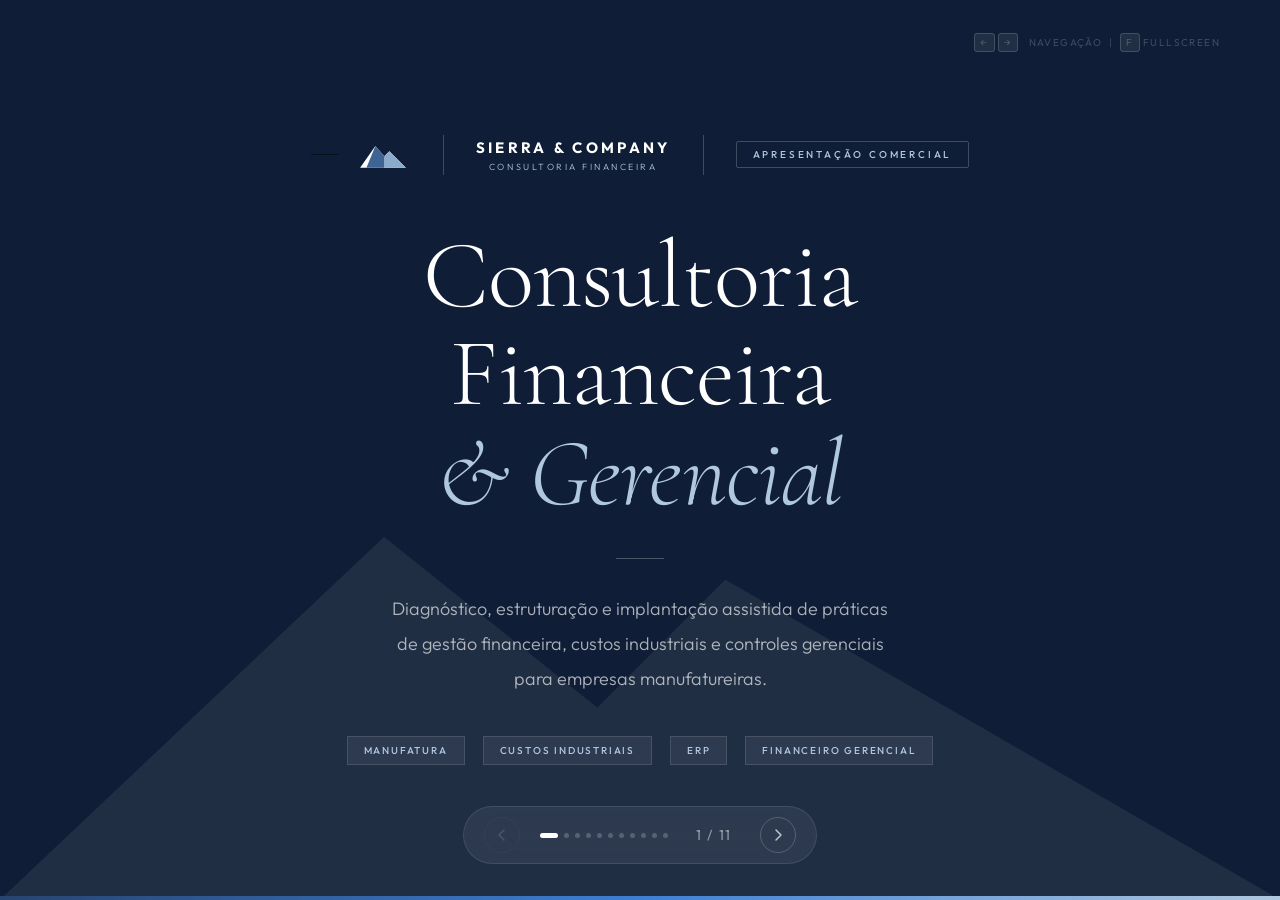
<file: index.html>
<!DOCTYPE html>
<html lang="pt-BR">
<head>
<meta charset="UTF-8">
<meta name="viewport" content="width=device-width, initial-scale=1.0">
<title>Sierra & Company — Apresentação Comercial</title>
<link rel="preconnect" href="https://fonts.googleapis.com">
<link href="https://fonts.googleapis.com/css2?family=Cormorant+Garamond:ital,wght@0,300;0,400;0,600;1,300;1,400&family=Outfit:wght@300;400;500;600;700&display=swap" rel="stylesheet">
<style>
* { box-sizing: border-box; margin: 0; padding: 0; }

:root {
  --navy:       #1b3054;
  --navy-mid:   #274470;
  --navy-deep:  #0f1e36;
  --slate:      #6888a8;
  --slate-light:#b0c8de;
  --silver:     #cddae6;
  --fog:        #eef2f7;
  --white:      #ffffff;
  --rule:       rgba(27,48,84,0.11);
  --text:       #192840;
  --muted:      #5a6f85;
  --accent:     #3d7fd4;
  --dur:        600ms;
  --ease:       cubic-bezier(0.76, 0, 0.24, 1);
}

html, body {
  width: 100%; height: 100%;
  overflow: hidden;
  font-family: 'Outfit', sans-serif;
  background: var(--navy-deep);
}

/* ─── DECK WRAPPER ─── */
#deck {
  position: fixed;
  inset: 0;
  width: 100%;
  height: 100%;
}

/* ─── SLIDES ─── */
.slide {
  position: absolute;
  inset: 0;
  width: 100%;
  height: 100%;
  display: flex;
  flex-direction: column;
  justify-content: center;
  align-items: flex-start;
  padding: 90px 120px;
  opacity: 0;
  pointer-events: none;
  transition: opacity var(--dur) var(--ease), transform var(--dur) var(--ease);
  transform: translateX(60px);
  will-change: opacity, transform;
  overflow: hidden;
}

.slide.active {
  opacity: 1;
  pointer-events: all;
  transform: translateX(0);
}

.slide.exit-left {
  opacity: 0;
  transform: translateX(-60px);
  pointer-events: none;
}

/* ─── SLIDE CONTENT ANIMATION ─── */
.slide.active .s-eyebrow  { animation: slideUp 0.55s 0.1s var(--ease) both; }
.slide.active .s-title    { animation: slideUp 0.55s 0.18s var(--ease) both; }
.slide.active .s-subtitle { animation: slideUp 0.55s 0.26s var(--ease) both; }
.slide.active .s-body     { animation: slideUp 0.55s 0.32s var(--ease) both; }
.slide.active .s-grid     { animation: slideUp 0.55s 0.28s var(--ease) both; }
.slide.active .s-visual   { animation: fadeScale 0.7s 0.2s var(--ease) both; }
.slide.active .s-card:nth-child(1) { animation: slideUp 0.5s 0.15s var(--ease) both; }
.slide.active .s-card:nth-child(2) { animation: slideUp 0.5s 0.22s var(--ease) both; }
.slide.active .s-card:nth-child(3) { animation: slideUp 0.5s 0.29s var(--ease) both; }
.slide.active .s-card:nth-child(4) { animation: slideUp 0.5s 0.36s var(--ease) both; }
.slide.active .s-card:nth-child(5) { animation: slideUp 0.5s 0.43s var(--ease) both; }
.slide.active .s-card:nth-child(6) { animation: slideUp 0.5s 0.50s var(--ease) both; }
.slide.active .s-item:nth-child(1) { animation: slideUp 0.45s 0.15s var(--ease) both; }
.slide.active .s-item:nth-child(2) { animation: slideUp 0.45s 0.22s var(--ease) both; }
.slide.active .s-item:nth-child(3) { animation: slideUp 0.45s 0.29s var(--ease) both; }
.slide.active .s-item:nth-child(4) { animation: slideUp 0.45s 0.36s var(--ease) both; }
.slide.active .s-item:nth-child(5) { animation: slideUp 0.45s 0.43s var(--ease) both; }
.slide.active .s-item:nth-child(6) { animation: slideUp 0.45s 0.50s var(--ease) both; }
.slide.active .s-item:nth-child(7) { animation: slideUp 0.45s 0.57s var(--ease) both; }
.slide.active .s-item:nth-child(8) { animation: slideUp 0.45s 0.64s var(--ease) both; }
.slide.active .s-stat:nth-child(1) { animation: slideUp 0.5s 0.1s var(--ease) both; }
.slide.active .s-stat:nth-child(2) { animation: slideUp 0.5s 0.2s var(--ease) both; }
.slide.active .s-stat:nth-child(3) { animation: slideUp 0.5s 0.3s var(--ease) both; }
.slide.active .s-stat:nth-child(4) { animation: slideUp 0.5s 0.4s var(--ease) both; }
.slide.active .s-phase:nth-child(1) { animation: slideUp 0.5s 0.1s var(--ease) both; }
.slide.active .s-phase:nth-child(2) { animation: slideUp 0.5s 0.2s var(--ease) both; }
.slide.active .s-phase:nth-child(3) { animation: slideUp 0.5s 0.3s var(--ease) both; }
.slide.active .s-phase:nth-child(4) { animation: slideUp 0.5s 0.4s var(--ease) both; }
.slide.active .s-row { animation: slideUp 0.5s 0.2s var(--ease) both; }

@keyframes slideUp {
  from { opacity: 0; transform: translateY(28px); }
  to   { opacity: 1; transform: translateY(0); }
}
@keyframes fadeScale {
  from { opacity: 0; transform: scale(0.94); }
  to   { opacity: 1; transform: scale(1); }
}

/* ─── NAVIGATION ─── */
#nav-bar {
  position: fixed;
  bottom: 36px;
  left: 50%;
  transform: translateX(-50%);
  display: flex;
  align-items: center;
  gap: 20px;
  z-index: 999;
  background: rgba(255,255,255,0.06);
  backdrop-filter: blur(12px);
  border: 1px solid rgba(255,255,255,0.1);
  padding: 10px 20px;
  border-radius: 48px;
}

.nav-btn {
  width: 36px; height: 36px;
  border-radius: 50%;
  border: 1px solid rgba(255,255,255,0.2);
  background: transparent;
  cursor: pointer;
  display: flex;
  align-items: center;
  justify-content: center;
  color: rgba(255,255,255,0.7);
  transition: all 0.2s;
}

.nav-btn:hover:not(:disabled) {
  background: rgba(255,255,255,0.12);
  color: var(--white);
  border-color: rgba(255,255,255,0.5);
}

.nav-btn:disabled {
  opacity: 0.2;
  cursor: not-allowed;
}

.nav-btn svg { width: 14px; height: 14px; }

#slide-counter {
  font-size: 14px;
  font-weight: 400;
  letter-spacing: 0.12em;
  color: rgba(255,255,255,0.5);
  min-width: 52px;
  text-align: center;
  user-select: none;
}

#progress-dots {
  display: flex;
  gap: 6px;
  align-items: center;
}

.dot {
  width: 5px; height: 5px;
  border-radius: 50%;
  background: rgba(255,255,255,0.2);
  cursor: pointer;
  transition: all 0.3s;
}

.dot.active {
  background: var(--white);
  width: 18px;
  border-radius: 3px;
}

/* ─── SLIDE LOGO (top-left corner) ─── */
.slide-logo {
  position: absolute;
  top: 36px;
  left: 60px;
  display: flex;
  align-items: center;
  gap: 10px;
  opacity: 0.7;
}

.slide-logo svg { width: 32px; height: 20px; }
.slide-logo .brand { font-size: 12px; font-weight: 600; letter-spacing: 0.16em; text-transform: uppercase; }
.slide-logo .sub   { font-size: 8px; font-weight: 300; letter-spacing: 0.2em; text-transform: uppercase; margin-top: 2px; opacity: 0.7; }

/* ─── TYPOGRAPHY ─── */
.display { font-family: 'Cormorant Garamond', serif; font-weight: 300; line-height: 1.08; }
.display-i { font-family: 'Cormorant Garamond', serif; font-style: italic; font-weight: 300; line-height: 1.08; }

.s-eyebrow {
  font-size: 12px;
  font-weight: 500;
  letter-spacing: 0.28em;
  text-transform: uppercase;
  display: flex;
  align-items: center;
  gap: 18px;
  margin-bottom: 20px;
}

.s-eyebrow::before {
  content: '';
  display: block;
  width: 28px; height: 1px;
  background: currentColor;
  opacity: 0.5;
}

/* ─── SLIDE 1: COVER ─── */
#slide-1 {
  background: var(--navy-deep);
  justify-content: center;
  align-items: stretch;
  padding: 0;
}

#slide-1 .cover-inner {
  display: flex;
  flex-direction: column;
  align-items: center;
  justify-content: center;
  text-align: center;
  width: 100%;
  height: 100%;
  padding: 90px 120px;
  position: relative;
  z-index: 2;
}

#slide-1 .bg-mountain {
  position: absolute;
  inset: 0;
  display: flex;
  align-items: flex-end;
  justify-content: center;
  opacity: 0.07;
  z-index: 1;
  overflow: hidden;
}

#slide-1 .bg-mountain svg { width: 100%; }

/* Diagonal accent band */
#slide-1::after {
  content: '';
  position: absolute;
  bottom: 0; left: 0; right: 0;
  height: 4px;
  background: linear-gradient(90deg, var(--navy-mid), var(--accent), var(--slate-light));
  z-index: 3;
}

#slide-1 .cover-logo-wrap {
  display: flex;
  align-items: center;
  gap: 16px;
  margin-bottom: 52px;
}

#slide-1 .cover-logo-wrap svg { width: 56px; height: 36px; }

#slide-1 .cover-logo-wrap .logo-text .ln { 
  font-size: 15px; font-weight: 700; letter-spacing: 0.22em;
  text-transform: uppercase; color: var(--white); display: block;
}
#slide-1 .cover-logo-wrap .logo-text .ls { 
  font-size: 9px; font-weight: 300; letter-spacing: 0.28em;
  text-transform: uppercase; color: var(--slate-light); display: block; margin-top: 4px;
}

#slide-1 .cover-divider-v {
  width: 1px; height: 40px;
  background: rgba(255,255,255,0.2);
  margin: 0 16px;
}

#slide-1 .cover-tag {
  font-size: 10px; font-weight: 500; letter-spacing: 0.28em;
  text-transform: uppercase; color: var(--slate-light);
  border: 1px solid rgba(255,255,255,0.2);
  padding: 6px 16px;
  border-radius: 2px;
}

#slide-1 h1 {
  font-size: clamp(58px, 7.5vw, 108px);
  color: var(--white);
  margin-bottom: 0;
  line-height: 1.02;
  letter-spacing: -0.01em;
}

#slide-1 h1 em { color: var(--slate-light); }

#slide-1 .cover-line {
  width: 48px; height: 1px;
  background: rgba(255,255,255,0.25);
  margin: 32px auto;
}

#slide-1 .cover-desc {
  font-size: 18px;
  font-weight: 300;
  line-height: 1.95;
  color: rgba(255,255,255,0.65);
  max-width: 520px;
}

#slide-1 .cover-pills {
  display: flex;
  gap: 18px;
  margin-top: 40px;
  flex-wrap: wrap;
  justify-content: center;
}

#slide-1 .cover-pills span {
  font-size: 10px;
  font-weight: 500;
  letter-spacing: 0.18em;
  text-transform: uppercase;
  color: var(--slate-light);
  background: rgba(255,255,255,0.06);
  border: 1px solid rgba(255,255,255,0.12);
  padding: 7px 16px;
}

/* ─── SLIDE 2: SOBRE ─── */
#slide-2 { background: var(--white); }

#slide-2 .s-eyebrow { color: var(--slate); }

#slide-2 h2 { font-size: clamp(44px, 5.5vw, 72px); color: var(--navy); margin-bottom: 32px; }

#slide-2 .two-col {
  display: grid;
  grid-template-columns: 1fr 1fr;
  gap: 100px;
  width: 100%;
  align-items: center;
}

#slide-2 p {
  font-size: 18px;
  font-weight: 300;
  line-height: 1.95;
  color: var(--muted);
  margin-bottom: 20px;
}

#slide-2 p strong { color: var(--navy); font-weight: 500; }

#slide-2 .highlight-box {
  background: var(--navy);
  padding: 40px;
  position: relative;
}

#slide-2 .highlight-box::before {
  content: '"';
  font-family: 'Cormorant Garamond', serif;
  font-size: 120px;
  color: rgba(255,255,255,0.06);
  position: absolute;
  top: -10px; left: 20px;
  line-height: 1;
}

#slide-2 .highlight-box blockquote {
  font-family: 'Cormorant Garamond', serif;
  font-size: 24px;
  font-weight: 300;
  font-style: italic;
  color: var(--white);
  line-height: 1.5;
  position: relative;
  z-index: 1;
}

#slide-2 .highlight-box cite {
  display: block;
  font-size: 12px;
  font-weight: 500;
  letter-spacing: 0.18em;
  text-transform: uppercase;
  color: var(--slate-light);
  margin-top: 20px;
  font-style: normal;
}

/* ─── SLIDE 3: STATS ─── */
#slide-3 {
  background: var(--navy);
  justify-content: center;
  align-items: center;
}

#slide-3 .stats-wrap {
  width: 100%;
  display: grid;
  grid-template-columns: repeat(4, 1fr);
  gap: 0;
}

.s-stat {
  padding: 48px 40px;
  border-right: 1px solid rgba(255,255,255,0.08);
  text-align: center;
}

.s-stat:last-child { border-right: none; }

.s-stat .num {
  font-family: 'Cormorant Garamond', serif;
  font-size: clamp(64px, 8vw, 96px);
  font-weight: 300;
  color: var(--white);
  line-height: 1;
  display: block;
}

.s-stat .unit {
  font-size: 32px;
  color: var(--slate-light);
}

.s-stat .label {
  font-size: 14px;
  font-weight: 400;
  letter-spacing: 0.2em;
  text-transform: uppercase;
  color: var(--slate-light);
  margin-top: 12px;
  display: block;
}

.s-stat .desc {
  font-size: 15px;
  font-weight: 300;
  color: rgba(255,255,255,0.5);
  margin-top: 8px;
  line-height: 1.5;
}

#slide-3 .stats-header {
  text-align: center;
  margin-bottom: 64px;
}

#slide-3 .stats-header .s-eyebrow { color: var(--slate-light); justify-content: center; }
#slide-3 .stats-header .s-eyebrow::before { display: none; }

#slide-3 .stats-header h2 {
  font-size: clamp(36px, 4vw, 52px);
  color: var(--white);
}

/* ─── SLIDE 4: SERVIÇOS ─── */
#slide-4 { background: var(--fog); padding: 60px 100px; }

#slide-4 .s-eyebrow { color: var(--slate); }
#slide-4 h2 { font-size: clamp(36px, 4vw, 52px); color: var(--navy); margin-bottom: 40px; }

#slide-4 .services-grid {
  display: grid;
  grid-template-columns: repeat(3, 1fr);
  gap: 18px;
  width: 100%;
}

.s-card {
  background: var(--white);
  padding: 32px 28px;
  border-bottom: 2px solid transparent;
  transition: border-color 0.25s, transform 0.25s;
}

.s-card:hover {
  border-bottom-color: var(--navy);
  transform: translateY(-3px);
}

.s-card .c-num {
  font-family: 'Cormorant Garamond', serif;
  font-size: 36px;
  font-weight: 300;
  color: var(--silver);
  line-height: 1;
  margin-bottom: 10px;
}

.s-card h4 {
  font-size: 15px;
  font-weight: 600;
  color: var(--navy);
  margin-bottom: 8px;
}

.s-card p {
  font-size: 15px;
  font-weight: 300;
  line-height: 1.65;
  color: var(--muted);
  margin-bottom: 16px;
}

.s-card .tags {
  display: flex;
  flex-wrap: wrap;
  gap: 6px;
}

.s-card .tags span {
  font-size: 10px;
  font-weight: 500;
  letter-spacing: 0.12em;
  text-transform: uppercase;
  color: var(--slate);
  border: 1px solid var(--silver);
  padding: 3px 8px;
}

/* ─── SLIDE 5: MÓDULOS ─── */
#slide-5 {
  background: var(--navy-deep);
  padding: 60px 100px;
  align-items: flex-start;
}

#slide-5 .s-eyebrow { color: var(--slate-light); }
#slide-5 h2 { font-size: clamp(36px, 4vw, 52px); color: var(--white); margin-bottom: 36px; }

#slide-5 .modules-grid {
  display: grid;
  grid-template-columns: repeat(5, 1fr);
  gap: 8px;
  width: 100%;
}

.s-mod {
  background: rgba(255,255,255,0.04);
  border: 1px solid rgba(255,255,255,0.07);
  padding: 20px 18px;
  transition: background 0.2s, border-color 0.2s;
}

.s-mod:hover {
  background: rgba(255,255,255,0.08);
  border-color: rgba(255,255,255,0.15);
}

.s-mod .m-n {
  font-family: 'Cormorant Garamond', serif;
  font-size: 28px;
  font-weight: 300;
  color: rgba(255,255,255,0.15);
  line-height: 1;
  margin-bottom: 8px;
}

.s-mod h5 {
  font-size: 14px;
  font-weight: 500;
  color: var(--white);
  margin-bottom: 6px;
  line-height: 1.3;
}

.s-mod p {
  font-size: 12px;
  font-weight: 300;
  color: rgba(176,200,222,0.85);
  line-height: 1.4;
}

/* ─── SLIDE 6: METODOLOGIA ─── */
#slide-6 {
  background: var(--white);
  padding: 60px 100px;
  align-items: flex-start;
}

#slide-6 .s-eyebrow { color: var(--slate); }
#slide-6 h2 { font-size: clamp(36px, 4vw, 52px); color: var(--navy); margin-bottom: 40px; }

#slide-6 .phases-grid {
  display: grid;
  grid-template-columns: repeat(4, 1fr);
  gap: 0;
  width: 100%;
  border-top: 1px solid var(--rule);
  border-left: 1px solid var(--rule);
}

.s-phase {
  padding: 36px 28px;
  border-right: 1px solid var(--rule);
  border-bottom: 1px solid var(--rule);
  position: relative;
  overflow: hidden;
  transition: background 0.25s;
}

.s-phase:hover { background: var(--fog); }

.s-phase .ph-big {
  font-family: 'Cormorant Garamond', serif;
  font-size: 88px;
  font-weight: 300;
  color: rgba(30,45,74,0.04);
  position: absolute;
  top: -10px; right: -5px;
  line-height: 1;
  pointer-events: none;
}

.s-phase .ph-tag {
  font-size: 10px;
  font-weight: 500;
  letter-spacing: 0.2em;
  text-transform: uppercase;
  color: var(--slate);
  margin-bottom: 8px;
}

.s-phase h4 {
  font-family: 'Cormorant Garamond', serif;
  font-size: 24px;
  font-weight: 400;
  color: var(--navy);
  margin-bottom: 12px;
  line-height: 1.2;
}

.s-phase p {
  font-size: 15px;
  font-weight: 300;
  color: var(--muted);
  line-height: 1.65;
  margin-bottom: 16px;
}

.s-phase ul {
  list-style: none;
}

.s-phase ul li {
  font-size: 14px;
  font-weight: 300;
  color: var(--muted);
  padding: 5px 0;
  border-bottom: 1px solid var(--rule);
  display: flex;
  align-items: center;
  gap: 8px;
}

.s-phase ul li::before {
  content: '';
  width: 4px; height: 4px;
  background: var(--navy);
  border-radius: 50%;
  flex-shrink: 0;
  opacity: 0.4;
}

/* ─── SLIDE 7: ENTREGÁVEIS ─── */
#slide-7 {
  background: var(--fog);
  padding: 60px 100px;
}

#slide-7 .s-eyebrow { color: var(--slate); }
#slide-7 h2 { font-size: clamp(36px, 4vw, 52px); color: var(--navy); margin-bottom: 36px; }

#slide-7 .del-grid {
  display: grid;
  grid-template-columns: repeat(3, 1fr);
  gap: 10px;
  width: 100%;
}

.s-item {
  background: var(--white);
  padding: 18px 20px;
  display: flex;
  align-items: center;
  gap: 14px;
  border-left: 2px solid transparent;
  transition: border-color 0.2s;
}

.s-item:hover { border-left-color: var(--navy); }

.s-item .i-num {
  font-family: 'Cormorant Garamond', serif;
  font-size: 20px;
  font-weight: 300;
  color: var(--silver);
  flex-shrink: 0;
  min-width: 28px;
}

.s-item .i-text {
  font-size: 15px;
  font-weight: 400;
  color: var(--navy);
  line-height: 1.35;
}

/* ─── SLIDE 8: ESCOPO ─── */
#slide-8 {
  background: var(--navy);
  padding: 60px 100px;
  align-items: flex-start;
}

#slide-8 .s-eyebrow { color: var(--slate-light); }
#slide-8 h2 { font-size: clamp(36px, 4vw, 52px); color: var(--white); margin-bottom: 40px; }

#slide-8 .scope-cols {
  display: grid;
  grid-template-columns: 1fr 1fr;
  gap: 48px;
  width: 100%;
}

.scope-col h4 {
  font-size: 15px;
  font-weight: 600;
  letter-spacing: 0.1em;
  text-transform: uppercase;
  padding-bottom: 14px;
  border-bottom: 1px solid rgba(255,255,255,0.1);
  margin-bottom: 16px;
}

.scope-col.yes h4 { color: var(--white); }
.scope-col.no h4 { color: var(--slate-light); }

.scope-col ul { list-style: none; }

.scope-col ul li {
  font-size: 14px;
  font-weight: 300;
  color: rgba(255,255,255,0.75);
  padding: 9px 0;
  border-bottom: 1px solid rgba(255,255,255,0.06);
  display: flex;
  align-items: flex-start;
  gap: 10px;
  line-height: 1.4;
}

.scope-col.yes ul li::before {
  content: '';
  width: 6px; height: 6px;
  background: var(--white);
  border-radius: 50%;
  flex-shrink: 0;
  margin-top: 6px;
  opacity: 0.7;
}

.scope-col.no ul li {
  color: rgba(255,255,255,0.45);
}

.scope-col.no ul li::before {
  content: '×';
  color: var(--slate);
  font-size: 14px;
  line-height: 1.4;
  flex-shrink: 0;
}

/* ─── SLIDE 9: DRE MODELO ─── */
#slide-9 {
  background: var(--white);
  padding: 60px 100px;
}

#slide-9 .s-eyebrow { color: var(--slate); }
#slide-9 h2 { font-size: clamp(36px, 4vw, 52px); color: var(--navy); margin-bottom: 36px; }

#slide-9 .dre-layout {
  display: grid;
  grid-template-columns: 1fr 1.4fr;
  gap: 60px;
  width: 100%;
  align-items: start;
}

.dre-table {
  width: 100%;
  border-collapse: collapse;
  font-size: 15px;
}

.dre-table tr { border-bottom: 1px solid var(--rule); }
.dre-table tr:hover { background: var(--fog); }

.dre-table td {
  padding: 10px 12px;
  font-weight: 300;
  color: var(--muted);
  line-height: 1.4;
}

.dre-table td:first-child { font-weight: 500; color: var(--navy); }

.dre-table .highlight td { background: var(--navy); }
.dre-table .highlight td { color: var(--white) !important; font-weight: 600 !important; }
.dre-table .highlight td:first-child { font-weight: 700 !important; }

.dre-table .sub td:first-child { padding-left: 28px; color: var(--muted); font-weight: 300; font-size: 14px; }

#slide-9 .kpi-panel {
  display: grid;
  grid-template-columns: 1fr 1fr;
  gap: 16px;
}

.kpi-box {
  background: var(--fog);
  padding: 24px;
  border-bottom: 2px solid var(--navy);
}

.kpi-box .k-label {
  font-size: 12px;
  font-weight: 500;
  letter-spacing: 0.15em;
  text-transform: uppercase;
  color: var(--slate);
  margin-bottom: 10px;
}

.kpi-box .k-num {
  font-family: 'Cormorant Garamond', serif;
  font-size: 40px;
  font-weight: 300;
  color: var(--navy);
  line-height: 1;
}

.kpi-box .k-sub {
  font-size: 14px;
  font-weight: 300;
  color: var(--muted);
  margin-top: 6px;
}

/* ─── SLIDE 10: PRÓXIMOS PASSOS ─── */
#slide-10 {
  background: var(--navy-deep);
  justify-content: center;
  align-items: center;
}

#slide-10 .ps-grid {
  display: grid;
  grid-template-columns: repeat(3, 1fr);
  gap: 16px;
  width: 100%;
  margin-top: 48px;
}

.ps-step {
  border: 1px solid rgba(255,255,255,0.1);
  padding: 36px 28px;
  position: relative;
  transition: border-color 0.25s, background 0.25s;
}

.ps-step:hover {
  border-color: rgba(255,255,255,0.3);
  background: rgba(255,255,255,0.03);
}

.ps-step .step-n {
  font-family: 'Cormorant Garamond', serif;
  font-size: 72px;
  font-weight: 300;
  color: rgba(255,255,255,0.05);
  position: absolute;
  top: -10px; right: 16px;
  line-height: 1;
}

.ps-step .step-tag {
  font-size: 10px;
  font-weight: 500;
  letter-spacing: 0.22em;
  text-transform: uppercase;
  color: var(--slate-light);
  margin-bottom: 10px;
}

.ps-step h4 {
  font-family: 'Cormorant Garamond', serif;
  font-size: 26px;
  font-weight: 400;
  color: var(--white);
  margin-bottom: 12px;
  line-height: 1.2;
}

.ps-step p {
  font-size: 15px;
  font-weight: 300;
  color: rgba(176,200,222,0.9);
  line-height: 1.65;
}

#slide-10 .s-eyebrow { color: var(--slate-light); align-self: flex-start; }
#slide-10 h2 { font-size: clamp(40px, 5vw, 64px); color: var(--white); align-self: flex-start; }

/* ─── SLIDE 11: ENCERRAMENTO ─── */
#slide-11 {
  background: var(--navy);
  justify-content: center;
  align-items: stretch;
  padding: 0;
}

#slide-11::before {
  content: '';
  position: absolute;
  top: 0; left: 0; right: 0;
  height: 4px;
  background: linear-gradient(90deg, var(--navy-mid), var(--accent), var(--slate-light));
  z-index: 3;
}

#slide-11 .bg-mountain {
  position: absolute;
  inset: 0;
  display: flex;
  align-items: flex-end;
  justify-content: center;
  opacity: 0.07;
  z-index: 1;
  overflow: hidden;
}

#slide-11 .close-inner {
  display: flex;
  flex-direction: column;
  align-items: center;
  justify-content: center;
  text-align: center;
  width: 100%;
  height: 100%;
  padding: 90px 120px;
  position: relative;
  z-index: 2;
}

#slide-11 h2 {
  font-size: clamp(52px, 7vw, 96px);
  color: var(--white);
  margin-bottom: 0;
  line-height: 1.05;
}

#slide-11 h2 em { color: var(--slate-light); }

#slide-11 .final-line {
  width: 48px; height: 1px;
  background: rgba(255,255,255,0.25);
  margin: 32px auto;
}

#slide-11 .final-desc {
  font-size: 18px;
  font-weight: 300;
  color: rgba(255,255,255,0.65);
  max-width: 480px;
  line-height: 1.95;
  margin-bottom: 48px;
}

#slide-11 .contact-info {
  display: flex;
  gap: 48px;
  justify-content: center;
  align-items: center;
  margin-bottom: 44px;
}

#slide-11 .contact-item .ci-label {
  font-size: 10px;
  font-weight: 500;
  letter-spacing: 0.24em;
  text-transform: uppercase;
  color: var(--slate-light);
  margin-bottom: 7px;
}

#slide-11 .contact-item .ci-val {
  font-size: 15px;
  font-weight: 300;
  color: var(--white);
  letter-spacing: 0.02em;
}

#slide-11 .contact-sep {
  width: 1px; height: 36px;
  background: rgba(255,255,255,0.15);
}

#slide-11 .cta-badge {
  display: inline-block;
  background: var(--white);
  color: var(--navy);
  padding: 16px 44px;
  font-size: 12px;
  font-weight: 600;
  letter-spacing: 0.22em;
  text-transform: uppercase;
  cursor: pointer;
  transition: all 0.2s;
  border: none;
}

#slide-11 .cta-badge:hover {
  background: var(--fog);
  transform: translateY(-2px);
}

#slide-11 .close-logo {
  position: absolute;
  bottom: 36px;
  left: 50%;
  transform: translateX(-50%);
  display: flex;
  align-items: center;
  gap: 10px;
  opacity: 0.4;
}

#slide-11 .close-logo svg { width: 28px; height: 18px; }
#slide-11 .close-logo span { font-size: 10px; font-weight: 600; letter-spacing: 0.2em; text-transform: uppercase; color: white; }

/* ─── KEYBOARD HINT ─── */
#key-hint {
  position: fixed;
  top: 36px;
  right: 60px;
  font-size: 10px;
  font-weight: 400;
  letter-spacing: 0.14em;
  text-transform: uppercase;
  color: rgba(255,255,255,0.2);
  z-index: 999;
  transition: opacity 2s;
}

#key-hint kbd {
  font-family: inherit;
  background: rgba(255,255,255,0.08);
  border: 1px solid rgba(255,255,255,0.15);
  border-radius: 3px;
  padding: 2px 5px;
}
</style>
</head>
<body>

<div id="deck">

<!-- ─── SLIDE 1: CAPA ─── -->
<div class="slide active" id="slide-1">
  <div class="bg-mountain">
    <svg viewBox="0 0 1200 400" fill="none" preserveAspectRatio="xMidYMax meet">
      <path d="M0 400 L360 60 L560 220 L680 100 L1200 400Z" fill="white"/>
      <path d="M360 60 L560 220 L560 400 L200 400Z" fill="white" opacity="0.4"/>
    </svg>
  </div>
  <div class="cover-inner">
    <div class="cover-logo-wrap s-eyebrow">
      <svg viewBox="0 0 88 56" fill="none">
        <path d="M8 48 L32 14 L46 30 L54 22 L80 48Z" fill="white"/>
        <path d="M46 30 L54 22 L80 48 L46 48Z" fill="#8aaccc"/>
        <path d="M32 14 L46 30 L46 48 L18 48Z" fill="#3d6494"/>
      </svg>
      <div class="cover-divider-v"></div>
      <div class="logo-text">
        <span class="ln">Sierra & Company</span>
        <span class="ls">Consultoria Financeira</span>
      </div>
      <div class="cover-divider-v"></div>
      <div class="cover-tag">Apresentação Comercial</div>
    </div>

    <h1 class="display s-title">Consultoria<br>Financeira<br><em class="display-i">& Gerencial</em></h1>

    <div class="cover-line"></div>

    <p class="cover-desc s-body">Diagnóstico, estruturação e implantação assistida de práticas de gestão financeira, custos industriais e controles gerenciais para empresas manufatureiras.</p>

    <div class="cover-pills s-subtitle">
      <span>Manufatura</span>
      <span>Custos Industriais</span>
      <span>ERP</span>
      <span>Financeiro Gerencial</span>
    </div>
  </div>
</div>

<!-- ─── SLIDE 2: SOBRE ─── -->
<div class="slide" id="slide-2">
  <div class="slide-logo">
    <svg viewBox="0 0 88 56" fill="none">
      <path d="M8 48 L32 14 L46 30 L54 22 L80 48Z" fill="#1e2d4a"/>
      <path d="M46 30 L54 22 L80 48 L46 48Z" fill="#7a8fa8"/>
      <path d="M32 14 L46 30 L46 48 L18 48Z" fill="#2c4068"/>
    </svg>
    <div><div class="brand" style="color:var(--navy);">Sierra & Company</div><div class="sub" style="color:var(--slate);">Consultoria Financeira</div></div>
  </div>
  <div class="s-eyebrow">Quem somos</div>
  <div class="two-col">
    <div class="s-body">
      <h2 class="display">Precisão na<br>gestão financeira<br><em class="display-i">que transforma</em></h2>
    </div>
    <div>
      <div class="s-body">
        <p>A <strong>Sierra & Company</strong> é uma consultoria financeira especializada em empresas do setor manufatureiro. Nossa atuação é <strong>consultiva, analítica e gerencial</strong>, apoiando a liderança na identificação de gargalos operacionais e financeiros.</p>
        <p>Trabalhamos na melhoria da visibilidade de custos, criação de critérios de gestão robustos e na construção de uma cultura de controle financeiro sustentável.</p>
        <div class="highlight-box" style="margin-top:24px;">
          <blockquote>"Apoiamos a empresa na tomada de decisão com dados confiáveis, modelos gerenciais sólidos e visão clara de custos e resultados."</blockquote>
          <cite>Sierra & Company — Proposta de Valor</cite>
        </div>
      </div>
    </div>
  </div>
</div>

<!-- ─── SLIDE 3: NÚMEROS ─── -->
<div class="slide" id="slide-3">
  <div class="slide-logo" style="opacity:0.4;">
    <svg viewBox="0 0 88 56" fill="none">
      <path d="M8 48 L32 14 L46 30 L54 22 L80 48Z" fill="white"/>
      <path d="M46 30 L54 22 L80 48 L46 48Z" fill="#7a8fa8"/>
      <path d="M32 14 L46 30 L46 48 L18 48Z" fill="#4a6280"/>
    </svg>
    <div><div class="brand" style="color:white;">Sierra & Company</div><div class="sub" style="color:var(--slate-light);">Consultoria Financeira</div></div>
  </div>
  <div style="width:100%;">
    <div class="stats-header">
      <div class="s-eyebrow">Escopo em números</div>
      <h2 class="display s-title">Uma consultoria<br><em class="display-i">completa e estruturada</em></h2>
    </div>
    <div class="stats-wrap s-grid">
      <div class="s-stat">
        <span class="num">15</span>
        <span class="label">Módulos</span>
        <p class="desc">Áreas de atuação cobrindo todo o ciclo financeiro e de custos</p>
      </div>
      <div class="s-stat">
        <span class="num">21</span>
        <span class="label">Entregáveis</span>
        <p class="desc">Documentos, modelos e relatórios prontos para uso imediato</p>
      </div>
      <div class="s-stat">
        <span class="num">4</span>
        <span class="label">Fases</span>
        <p class="desc">Diagnóstico, estruturação, implantação e encerramento</p>
      </div>
      <div class="s-stat">
        <span class="num">360<span class="unit">°</span></span>
        <span class="label">Visão</span>
        <p class="desc">Financeiro, custos, operacional, comercial e governança</p>
      </div>
    </div>
  </div>
</div>

<!-- ─── SLIDE 4: SERVIÇOS ─── -->
<div class="slide" id="slide-4">
  <div class="slide-logo">
    <svg viewBox="0 0 88 56" fill="none">
      <path d="M8 48 L32 14 L46 30 L54 22 L80 48Z" fill="#1e2d4a"/>
      <path d="M46 30 L54 22 L80 48 L46 48Z" fill="#7a8fa8"/>
      <path d="M32 14 L46 30 L46 48 L18 48Z" fill="#2c4068"/>
    </svg>
    <div><div class="brand" style="color:var(--navy);">Sierra & Company</div><div class="sub" style="color:var(--slate);">Consultoria Financeira</div></div>
  </div>
  <div class="s-eyebrow" style="color:var(--slate);">Áreas de atuação</div>
  <h2 class="display s-title" style="color:var(--navy);margin-bottom:28px;">Nossas 6 frentes<br><em class="display-i">de trabalho</em></h2>
  <div class="services-grid">
    <div class="s-card">
      <div class="c-num">01</div>
      <h4>Diagnóstico & Mapeamento</h4>
      <p>Entendimento profundo da empresa, processos, ERP e riscos. Priorização por impacto.</p>
      <div class="tags"><span>Diagnóstico</span><span>Processos</span><span>ERP</span></div>
    </div>
    <div class="s-card">
      <div class="c-num">02</div>
      <h4>Custos Industriais</h4>
      <p>Custos diretos, indiretos, critérios de rateio e custo hora por setor ou linha produtiva.</p>
      <div class="tags"><span>Custo/Hora</span><span>Rateio</span><span>Margem</span></div>
    </div>
    <div class="s-card">
      <div class="c-num">03</div>
      <h4>Orçamento & Centros</h4>
      <p>Estrutura de centros de custos, orçamento gerencial e controle realizado vs. orçado.</p>
      <div class="tags"><span>Budget</span><span>Centros</span><span>Controle</span></div>
    </div>
    <div class="s-card">
      <div class="c-num">04</div>
      <h4>DRE Gerencial</h4>
      <p>DRE interna com visão mensal, acumulada e por centro, com análise real vs. orçamento.</p>
      <div class="tags"><span>DRE</span><span>EBITDA</span><span>Resultado</span></div>
    </div>
    <div class="s-card">
      <div class="c-num">05</div>
      <h4>Preço, Margem & Caixa</h4>
      <p>Modelo de pricing, simulador de margem, rentabilidade por produto e fluxo de caixa.</p>
      <div class="tags"><span>Pricing</span><span>Fluxo de Caixa</span></div>
    </div>
    <div class="s-card">
      <div class="c-num">06</div>
      <h4>Indicadores & Governança</h4>
      <p>KPIs financeiros e operacionais, rotina de fechamento e calendário gerencial.</p>
      <div class="tags"><span>KPIs</span><span>Governança</span></div>
    </div>
  </div>
</div>

<!-- ─── SLIDE 5: 15 MÓDULOS ─── -->
<div class="slide" id="slide-5">
  <div class="slide-logo" style="opacity:0.4;">
    <svg viewBox="0 0 88 56" fill="none">
      <path d="M8 48 L32 14 L46 30 L54 22 L80 48Z" fill="white"/>
      <path d="M46 30 L54 22 L80 48 L46 48Z" fill="#7a8fa8"/>
      <path d="M32 14 L46 30 L46 48 L18 48Z" fill="#4a6280"/>
    </svg>
    <div><div class="brand" style="color:white;">Sierra & Company</div><div class="sub" style="color:var(--slate-light);">Consultoria Financeira</div></div>
  </div>
  <div class="s-eyebrow">Escopo detalhado</div>
  <h2 class="display s-title" style="color:var(--white);margin-bottom:28px;">15 módulos de<br><em class="display-i">atuação completa</em></h2>
  <div class="modules-grid s-grid">
    <div class="s-mod"><div class="m-n">01</div><h5>Diagnóstico Inicial</h5><p>Situação atual, dores e oportunidades.</p></div>
    <div class="s-mod"><div class="m-n">02</div><h5>Mapeamento de Processos</h5><p>Compras, estoque, produção e financeiro.</p></div>
    <div class="s-mod"><div class="m-n">03</div><h5>Diagnóstico do ERP</h5><p>Uso, gaps e parametrização gerencial.</p></div>
    <div class="s-mod"><div class="m-n">04</div><h5>Centros de Custos</h5><p>Estrutura, hierarquia e critérios de alocação.</p></div>
    <div class="s-mod"><div class="m-n">05</div><h5>Plano de Contas</h5><p>Agrupamentos e classificação gerencial.</p></div>
    <div class="s-mod"><div class="m-n">06</div><h5>Custos Industriais</h5><p>Diretos, indiretos, rateios e margens.</p></div>
    <div class="s-mod"><div class="m-n">07</div><h5>Custo Hora</h5><p>Por setor, máquina ou centro produtivo.</p></div>
    <div class="s-mod"><div class="m-n">08</div><h5>Orçamento</h5><p>Anual por centro de custo e conta.</p></div>
    <div class="s-mod"><div class="m-n">09</div><h5>Plano de Despesas</h5><p>Fichas, alçadas e fluxo de aprovação.</p></div>
    <div class="s-mod"><div class="m-n">10</div><h5>DRE Gerencial</h5><p>Resultado mensal, acumulado e por centro.</p></div>
    <div class="s-mod"><div class="m-n">11</div><h5>Formação de Preço</h5><p>Modelo de pricing e simulador de margem.</p></div>
    <div class="s-mod"><div class="m-n">12</div><h5>Fluxo de Caixa</h5><p>Projeção e análise de capital de giro.</p></div>
    <div class="s-mod"><div class="m-n">13</div><h5>Indicadores</h5><p>Painel de KPIs financeiros e operacionais.</p></div>
    <div class="s-mod"><div class="m-n">14</div><h5>Governança</h5><p>Calendário, checklists e rotinas.</p></div>
    <div class="s-mod"><div class="m-n">15</div><h5>Plano de Ação</h5><p>Roadmap 30/60/90 dias.</p></div>
  </div>
</div>

<!-- ─── SLIDE 6: METODOLOGIA ─── -->
<div class="slide" id="slide-6">
  <div class="slide-logo">
    <svg viewBox="0 0 88 56" fill="none">
      <path d="M8 48 L32 14 L46 30 L54 22 L80 48Z" fill="#1e2d4a"/>
      <path d="M46 30 L54 22 L80 48 L46 48Z" fill="#7a8fa8"/>
      <path d="M32 14 L46 30 L46 48 L18 48Z" fill="#2c4068"/>
    </svg>
    <div><div class="brand" style="color:var(--navy);">Sierra & Company</div><div class="sub" style="color:var(--slate);">Consultoria Financeira</div></div>
  </div>
  <div class="s-eyebrow" style="color:var(--slate);">Como trabalhamos</div>
  <h2 class="display s-title" style="color:var(--navy);margin-bottom:32px;">Método em<br><em class="display-i">4 fases estruturadas</em></h2>
  <div class="phases-grid s-grid">
    <div class="s-phase">
      <div class="ph-big">1</div>
      <div class="ph-tag">Fase 01</div>
      <h4>Diagnóstico</h4>
      <p>Imersão na empresa para entender o negócio, processos, dados e os principais pontos críticos.</p>
      <ul>
        <li>Relatório de diagnóstico</li>
        <li>Mapa de problemas</li>
        <li>Matriz de riscos</li>
        <li>Roadmap da consultoria</li>
      </ul>
    </div>
    <div class="s-phase">
      <div class="ph-big">2</div>
      <div class="ph-tag">Fase 02</div>
      <h4>Estruturação</h4>
      <p>Criação da base gerencial completa: custos, centros, plano de contas, orçamento e DRE.</p>
      <ul>
        <li>Centros de custos</li>
        <li>Plano de contas</li>
        <li>Custo hora e rateios</li>
        <li>Orçamento e DRE</li>
      </ul>
    </div>
    <div class="s-phase">
      <div class="ph-big">3</div>
      <div class="ph-tag">Fase 03</div>
      <h4>Implantação</h4>
      <p>Apoio ao cliente na aplicação dos modelos, com treinamento e rotina de fechamento.</p>
      <ul>
        <li>Ajustes nos modelos</li>
        <li>Treinamento da equipe</li>
        <li>Painel de indicadores</li>
        <li>Rotina de fechamento</li>
      </ul>
    </div>
    <div class="s-phase">
      <div class="ph-big">4</div>
      <div class="ph-tag">Fase 04</div>
      <h4>Encerramento</h4>
      <p>Consolidação dos aprendizados e entrega de plano de continuidade sustentável.</p>
      <ul>
        <li>Relatório final</li>
        <li>Plano 30/60/90 dias</li>
        <li>Recomendações finais</li>
        <li>Checklist de pendências</li>
      </ul>
    </div>
  </div>
</div>

<!-- ─── SLIDE 7: ENTREGÁVEIS ─── -->
<div class="slide" id="slide-7">
  <div class="slide-logo">
    <svg viewBox="0 0 88 56" fill="none">
      <path d="M8 48 L32 14 L46 30 L54 22 L80 48Z" fill="#1e2d4a"/>
      <path d="M46 30 L54 22 L80 48 L46 48Z" fill="#7a8fa8"/>
      <path d="M32 14 L46 30 L46 48 L18 48Z" fill="#2c4068"/>
    </svg>
    <div><div class="brand" style="color:var(--navy);">Sierra & Company</div><div class="sub" style="color:var(--slate);">Consultoria Financeira</div></div>
  </div>
  <div class="s-eyebrow" style="color:var(--slate);">O que você recebe</div>
  <h2 class="display s-title" style="color:var(--navy);margin-bottom:28px;">21 entregáveis<br><em class="display-i">concretos e prontos</em></h2>
  <div class="del-grid">
    <div class="s-item"><div class="i-num">01</div><div class="i-text">Relatório de diagnóstico empresarial</div></div>
    <div class="s-item"><div class="i-num">02</div><div class="i-text">Mapeamento de processos atuais</div></div>
    <div class="s-item"><div class="i-num">03</div><div class="i-text">Recomendações de processos futuros</div></div>
    <div class="s-item"><div class="i-num">04</div><div class="i-text">Diagnóstico de uso do ERP</div></div>
    <div class="s-item"><div class="i-num">05</div><div class="i-text">Estrutura de centros de custos</div></div>
    <div class="s-item"><div class="i-num">06</div><div class="i-text">Plano de contas gerencial</div></div>
    <div class="s-item"><div class="i-num">07</div><div class="i-text">Critérios de rateio documentados</div></div>
    <div class="s-item"><div class="i-num">08</div><div class="i-text">Modelo de cálculo do custo hora</div></div>
    <div class="s-item"><div class="i-num">09</div><div class="i-text">Modelo de custo por produto/família</div></div>
    <div class="s-item"><div class="i-num">10</div><div class="i-text">Orçamento anual por centro de custo</div></div>
    <div class="s-item"><div class="i-num">11</div><div class="i-text">Ficha de controle de despesas</div></div>
    <div class="s-item"><div class="i-num">12</div><div class="i-text">Fluxo de aprovação de despesas</div></div>
    <div class="s-item"><div class="i-num">13</div><div class="i-text">DRE gerencial mensal e acumulada</div></div>
    <div class="s-item"><div class="i-num">14</div><div class="i-text">Modelo de formação de preço</div></div>
    <div class="s-item"><div class="i-num">15</div><div class="i-text">Simulador de margem</div></div>
    <div class="s-item"><div class="i-num">16</div><div class="i-text">Fluxo de caixa gerencial</div></div>
    <div class="s-item"><div class="i-num">17</div><div class="i-text">Painel de KPIs e indicadores</div></div>
    <div class="s-item"><div class="i-num">18</div><div class="i-text">Calendário de fechamento mensal</div></div>
    <div class="s-item"><div class="i-num">19</div><div class="i-text">Matriz de responsabilidades</div></div>
    <div class="s-item"><div class="i-num">20</div><div class="i-text">Plano de ação 30/60/90 dias</div></div>
    <div class="s-item"><div class="i-num">21</div><div class="i-text">Relatório final executivo</div></div>
  </div>
</div>

<!-- ─── SLIDE 8: ESCOPO ─── -->
<div class="slide" id="slide-8">
  <div class="slide-logo" style="opacity:0.4;">
    <svg viewBox="0 0 88 56" fill="none">
      <path d="M8 48 L32 14 L46 30 L54 22 L80 48Z" fill="white"/>
      <path d="M46 30 L54 22 L80 48 L46 48Z" fill="#7a8fa8"/>
      <path d="M32 14 L46 30 L46 48 L18 48Z" fill="#4a6280"/>
    </svg>
    <div><div class="brand" style="color:white;">Sierra & Company</div><div class="sub" style="color:var(--slate-light);">Consultoria Financeira</div></div>
  </div>
  <div class="s-eyebrow">Transparência no escopo</div>
  <h2 class="display s-title" style="color:var(--white);margin-bottom:36px;">O que fazemos<br><em class="display-i">e o que não fazemos</em></h2>
  <div class="scope-cols s-grid">
    <div class="scope-col yes">
      <h4>Responsabilidades da consultoria</h4>
      <ul>
        <li>Conduzir diagnóstico e entrevistas</li>
        <li>Analisar dados e elaborar relatórios</li>
        <li>Criar modelos e metodologias gerenciais</li>
        <li>Estruturar indicadores e KPIs</li>
        <li>Orientar a equipe no uso dos modelos</li>
        <li>Apresentar recomendações de melhoria</li>
        <li>Acompanhar a implantação conforme escopo</li>
        <li>Avaliar e recomendar uso do ERP</li>
      </ul>
    </div>
    <div class="scope-col no">
      <h4>Fora do escopo desta consultoria</h4>
      <ul>
        <li>Execução de atividades contábeis oficiais</li>
        <li>Assinatura de balanços ou livros fiscais</li>
        <li>Apuração fiscal e obrigações acessórias</li>
        <li>Implantação técnica ou programação de ERP</li>
        <li>Gestão direta da equipe do cliente</li>
        <li>Aprovação de pagamentos em nome do cliente</li>
        <li>Garantia de resultado financeiro específico</li>
        <li>Regularização trabalhista, fiscal ou jurídica</li>
      </ul>
    </div>
  </div>
</div>

<!-- ─── SLIDE 9: DRE / INDICADORES ─── -->
<div class="slide" id="slide-9">
  <div class="slide-logo">
    <svg viewBox="0 0 88 56" fill="none">
      <path d="M8 48 L32 14 L46 30 L54 22 L80 48Z" fill="#1e2d4a"/>
      <path d="M46 30 L54 22 L80 48 L46 48Z" fill="#7a8fa8"/>
      <path d="M32 14 L46 30 L46 48 L18 48Z" fill="#2c4068"/>
    </svg>
    <div><div class="brand" style="color:var(--navy);">Sierra & Company</div><div class="sub" style="color:var(--slate);">Consultoria Financeira</div></div>
  </div>
  <div class="s-eyebrow" style="color:var(--slate);">Modelo de resultado</div>
  <h2 class="display s-title" style="color:var(--navy);margin-bottom:28px;">DRE gerencial &<br><em class="display-i">painel de indicadores</em></h2>
  <div class="dre-layout s-grid">
    <table class="dre-table">
      <tr><td>Receita Bruta</td><td>Total faturado antes das deduções</td></tr>
      <tr class="sub"><td>(-) Deduções</td><td>Impostos, devoluções e abatimentos</td></tr>
      <tr class="highlight"><td>Receita Líquida</td><td>Receita após deduções</td></tr>
      <tr class="sub"><td>(-) CPV</td><td>MP, mão de obra e custos industriais</td></tr>
      <tr class="highlight"><td>Margem Bruta</td><td>Receita líquida menos custos</td></tr>
      <tr class="sub"><td>(-) Desp. Comerciais</td><td>Comissões, marketing e fretes</td></tr>
      <tr class="sub"><td>(-) Desp. Administrativas</td><td>Adm, financeiro, RH, TI</td></tr>
      <tr class="highlight"><td>EBITDA Gerencial</td><td>Antes de juros, impostos e depreciação</td></tr>
      <tr><td>Resultado Operacional</td><td>Resultado da operação</td></tr>
      <tr class="highlight"><td>Resultado Gerencial</td><td>Resultado final para gestão</td></tr>
    </table>
    <div class="kpi-panel">
      <div class="kpi-box">
        <div class="k-label">Financeiros</div>
        <div class="k-num">6</div>
        <div class="k-sub">Receita, margem bruta, MC, EBITDA, resultado, caixa</div>
      </div>
      <div class="kpi-box">
        <div class="k-label">Custos</div>
        <div class="k-num">7</div>
        <div class="k-sub">Custo/produto, custo hora, CIF, perdas, refugos, ociosidade</div>
      </div>
      <div class="kpi-box">
        <div class="k-label">Operacionais</div>
        <div class="k-num">6</div>
        <div class="k-sub">Volume, capacidade, produtividade, retrabalho, setup, paradas</div>
      </div>
      <div class="kpi-box">
        <div class="k-label">Comerciais</div>
        <div class="k-num">5</div>
        <div class="k-sub">Receita por cliente, margem por canal, desconto médio, ticket, mix</div>
      </div>
    </div>
  </div>
</div>

<!-- ─── SLIDE 10: PRÓXIMOS PASSOS ─── -->
<div class="slide" id="slide-10">
  <div class="slide-logo" style="opacity:0.4;">
    <svg viewBox="0 0 88 56" fill="none">
      <path d="M8 48 L32 14 L46 30 L54 22 L80 48Z" fill="white"/>
      <path d="M46 30 L54 22 L80 48 L46 48Z" fill="#7a8fa8"/>
      <path d="M32 14 L46 30 L46 48 L18 48Z" fill="#4a6280"/>
    </svg>
    <div><div class="brand" style="color:white;">Sierra & Company</div><div class="sub" style="color:var(--slate-light);">Consultoria Financeira</div></div>
  </div>
  <div class="s-eyebrow" style="color:var(--slate-light);">Roadmap</div>
  <h2 class="display s-title" style="color:var(--white);margin-bottom:0;">Plano de ação<br><em class="display-i">60 · 90 · 120 dias</em></h2>
  <div class="ps-grid">
    <div class="ps-step">
      <div class="step-n">60</div>
      <div class="step-tag">Até 60 dias</div>
      <h4>Diagnóstico & Alinhamento</h4>
      <p>Imersão na empresa, entrevistas com liderança, levantamento de dados, mapeamento de processos e diagnóstico do ERP. Entrega do roadmap e priorização.</p>
    </div>
    <div class="ps-step">
      <div class="step-n">90</div>
      <div class="step-tag">Até 90 dias</div>
      <h4>Estruturação Gerencial</h4>
      <p>Criação dos centros de custos, plano de contas gerencial, modelagem de custos, custo hora, orçamento e estrutura da DRE gerencial.</p>
    </div>
    <div class="ps-step">
      <div class="step-n">120</div>
      <div class="step-tag">Até 120 dias</div>
      <h4>Implantação & Entrega</h4>
      <p>Aplicação dos modelos, treinamento da equipe, painel de indicadores, rotina de fechamento e relatório final com plano de continuidade.</p>
    </div>
  </div>
</div>

<!-- ─── SLIDE 11: ENCERRAMENTO ─── -->
<div class="slide" id="slide-11">
  <div class="bg-mountain">
    <svg viewBox="0 0 1200 400" fill="none" preserveAspectRatio="xMidYMax meet">
      <path d="M0 400 L360 60 L560 220 L680 100 L1200 400Z" fill="white"/>
      <path d="M360 60 L560 220 L560 400 L200 400Z" fill="white" opacity="0.4"/>
    </svg>
  </div>
  <div class="close-inner">
    <h2 class="display s-title">Pronto para<br><em class="display-i">estruturar sua<br>gestão?</em></h2>

    <div class="final-line"></div>

    <p class="final-desc s-body">Entre em contato para uma conversa inicial sem compromisso. Vamos entender sua empresa e apresentar como podemos apoiar seus resultados.</p>

    <div class="contact-info s-body">      
      
      
    </div>

    <div class="cta-badge s-subtitle">Solicitar proposta comercial</div>
  </div>

  <div class="close-logo">
    <svg viewBox="0 0 88 56" fill="none">
      <path d="M8 48 L32 14 L46 30 L54 22 L80 48Z" fill="white"/>
      <path d="M46 30 L54 22 L80 48 L46 48Z" fill="#8aaccc"/>
      <path d="M32 14 L46 30 L46 48 L18 48Z" fill="#3d6494"/>
    </svg>
    <span>Sierra & Company</span>
  </div>
</div>

</div><!-- /deck -->

<!-- ─── NAVIGATION BAR ─── -->
<div id="nav-bar">
  <button class="nav-btn" id="btn-prev" disabled title="Anterior (←)">
    <svg viewBox="0 0 14 14" fill="none"><path d="M9 2L4 7l5 5" stroke="currentColor" stroke-width="1.5" stroke-linecap="round" stroke-linejoin="round"/></svg>
  </button>
  <div id="progress-dots"></div>
  <span id="slide-counter">1 / 11</span>
  <button class="nav-btn" id="btn-next" title="Próximo (→)">
    <svg viewBox="0 0 14 14" fill="none"><path d="M5 2l5 5-5 5" stroke="currentColor" stroke-width="1.5" stroke-linecap="round" stroke-linejoin="round"/></svg>
  </button>
</div>

<!-- ─── KEYBOARD HINT ─── -->
<div id="key-hint">
  <kbd>←</kbd> <kbd>→</kbd> &nbsp; navegação &nbsp;|&nbsp; <kbd>F</kbd> fullscreen
</div>

<script>
  const slides = document.querySelectorAll('.slide');
  const total = slides.length;
  let current = 0;
  let transitioning = false;

  const btnPrev = document.getElementById('btn-prev');
  const btnNext = document.getElementById('btn-next');
  const counter = document.getElementById('slide-counter');
  const dotsContainer = document.getElementById('progress-dots');

  // Build dots
  slides.forEach((_, i) => {
    const dot = document.createElement('div');
    dot.className = 'dot' + (i === 0 ? ' active' : '');
    dot.addEventListener('click', () => goTo(i));
    dotsContainer.appendChild(dot);
  });

  function updateUI() {
    counter.textContent = `${current + 1} / ${total}`;
    btnPrev.disabled = current === 0;
    btnNext.disabled = current === total - 1;
    document.querySelectorAll('.dot').forEach((d, i) => {
      d.classList.toggle('active', i === current);
    });
  }

  function goTo(idx) {
    if (transitioning || idx === current) return;
    transitioning = true;

    const fromSlide = slides[current];
    const toSlide = slides[idx];
    const direction = idx > current ? 1 : -1;

    // Exit current
    fromSlide.classList.remove('active');
    fromSlide.classList.add('exit-left');
    if (direction < 0) {
      fromSlide.style.transform = 'translateX(60px)';
    }

    // Reset all animation classes on target
    toSlide.style.transform = direction > 0 ? 'translateX(60px)' : 'translateX(-60px)';
    toSlide.style.opacity = '0';

    // Force reflow
    toSlide.offsetHeight;

    current = idx;
    toSlide.classList.add('active');
    toSlide.style.transform = '';
    toSlide.style.opacity = '';

    updateUI();

    setTimeout(() => {
      fromSlide.classList.remove('exit-left');
      fromSlide.style.transform = '';
      fromSlide.style.opacity = '';
      transitioning = false;
    }, 650);
  }

  function next() { if (current < total - 1) goTo(current + 1); }
  function prev() { if (current > 0) goTo(current - 1); }

  btnNext.addEventListener('click', next);
  btnPrev.addEventListener('click', prev);

  document.addEventListener('keydown', (e) => {
    if (e.key === 'ArrowRight' || e.key === 'ArrowDown' || e.key === ' ') { e.preventDefault(); next(); }
    if (e.key === 'ArrowLeft'  || e.key === 'ArrowUp')                   { e.preventDefault(); prev(); }
    if (e.key === 'f' || e.key === 'F') {
      if (!document.fullscreenElement) document.documentElement.requestFullscreen().catch(() => {});
      else document.exitFullscreen();
    }
    if (e.key === 'Home') goTo(0);
    if (e.key === 'End')  goTo(total - 1);
  });

  // Touch/swipe support
  let touchStartX = 0;
  document.addEventListener('touchstart', (e) => { touchStartX = e.touches[0].clientX; }, { passive: true });
  document.addEventListener('touchend', (e) => {
    const dx = e.changedTouches[0].clientX - touchStartX;
    if (Math.abs(dx) > 50) { dx < 0 ? next() : prev(); }
  }, { passive: true });

  // Fade hint after 4s
  setTimeout(() => {
    document.getElementById('key-hint').style.opacity = '0';
  }, 4000);

  updateUI();
</script>
</body>
</html>
</file>
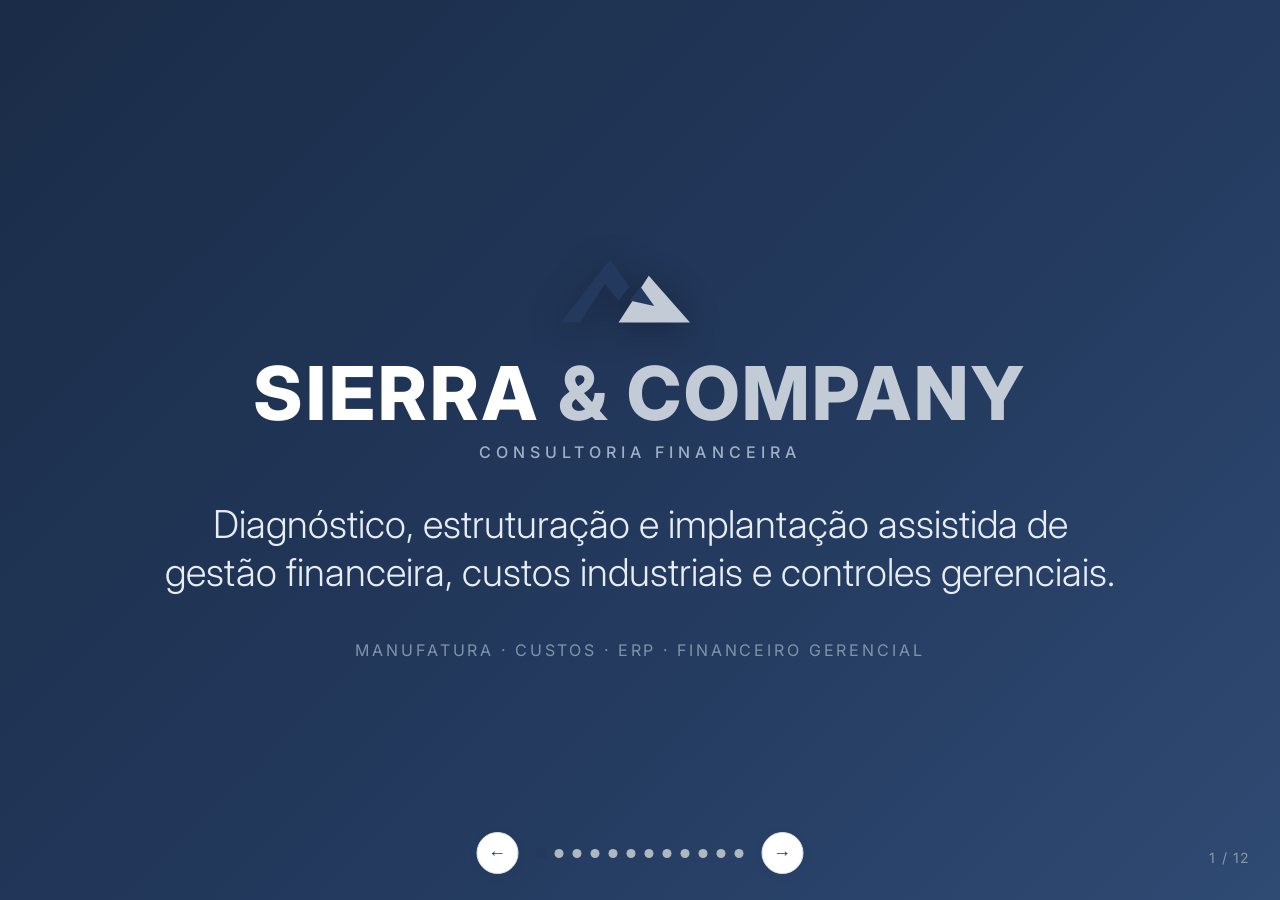
<file: keynote_1/index.html>
<!DOCTYPE html>
<html lang="pt-BR">
<head>
  <meta charset="UTF-8" />
  <meta name="viewport" content="width=device-width, initial-scale=1.0" />
  <title>Sierra &amp; Company — Consultoria Empresarial</title>
  <link rel="preconnect" href="https://fonts.googleapis.com" />
  <link rel="preconnect" href="https://fonts.gstatic.com" crossorigin />
  <link href="https://fonts.googleapis.com/css2?family=Inter:wght@300;400;500;600;700;800&display=swap" rel="stylesheet" />
  <link rel="stylesheet" href="./style.css" />
</head>
<body>
  <!-- Logo mark reused via JS clone -->
  <template id="logo-tpl">
    <svg class="logo-mark" viewBox="0 0 120 70" aria-hidden="true">
      <path d="M2 60 L38 14 L52 34 L44 44 L34 32 L16 60 Z" fill="#23395d"/>
      <path d="M44 60 L66 26 L96 60 Z" fill="#9aa6b2"/>
      <path d="M52 44 L60 34 L70 48 Z" fill="#23395d"/>
    </svg>
  </template>

  <main id="deck" class="deck"></main>

  <!-- Navigation -->
  <nav class="nav">
    <button id="prev" class="nav-btn" aria-label="Slide anterior">&#8592;</button>
    <div id="dots" class="dots"></div>
    <button id="next" class="nav-btn" aria-label="Próximo slide">&#8594;</button>
  </nav>
  <div id="counter" class="counter"></div>

  <script src="./slides.js"></script>
  <script src="./app.js"></script>
</body>
</html>
</file>
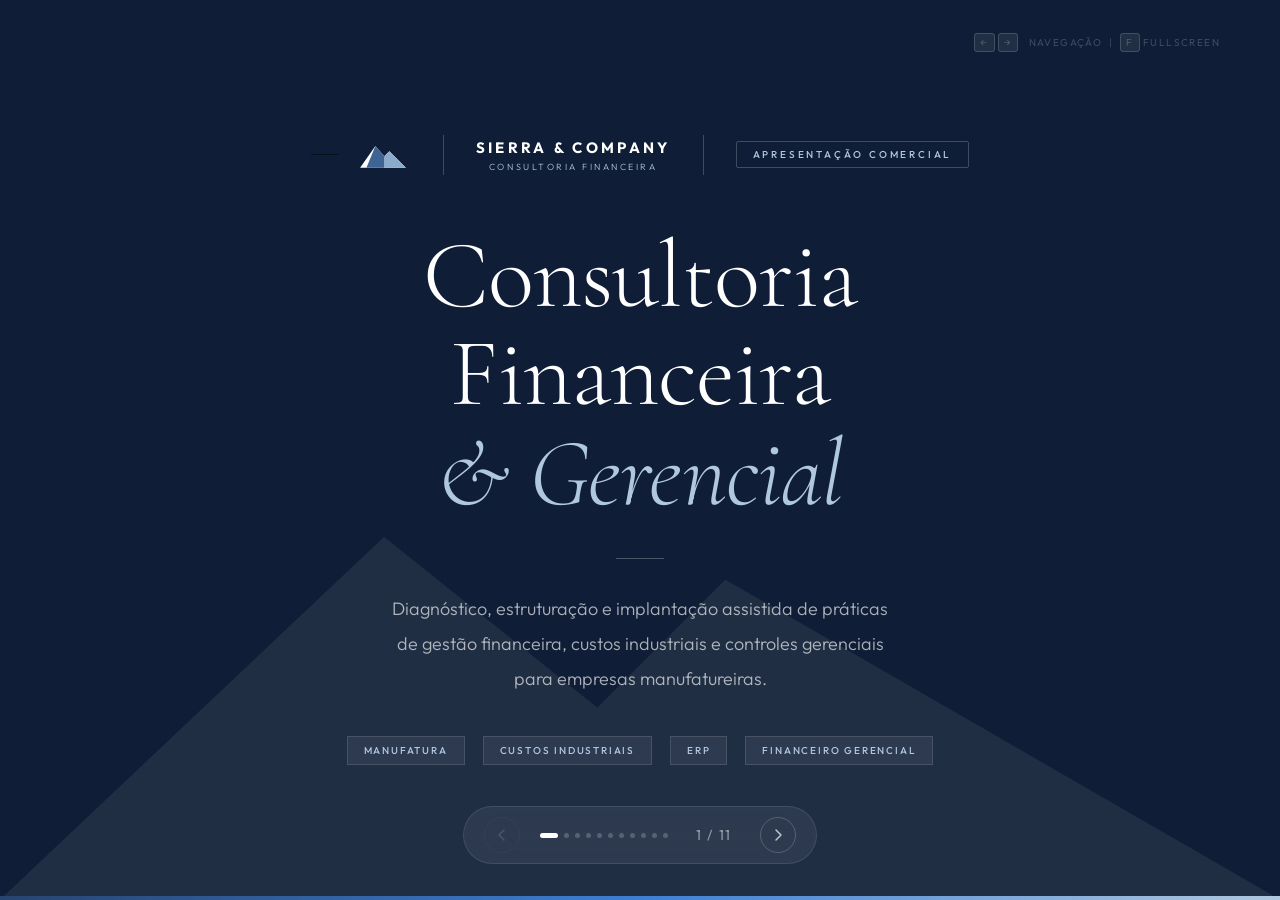
<file: index_5.html>
<!DOCTYPE html>
<html lang="pt-BR">
<head>
<meta charset="UTF-8">
<meta name="viewport" content="width=device-width, initial-scale=1.0">
<title>Sierra & Company — Apresentação Comercial</title>
<link rel="preconnect" href="https://fonts.googleapis.com">
<link href="https://fonts.googleapis.com/css2?family=Cormorant+Garamond:ital,wght@0,300;0,400;0,600;1,300;1,400&family=Outfit:wght@300;400;500;600;700&display=swap" rel="stylesheet">
<style>
* { box-sizing: border-box; margin: 0; padding: 0; }

:root {
  --navy:       #1b3054;
  --navy-mid:   #274470;
  --navy-deep:  #0f1e36;
  --slate:      #6888a8;
  --slate-light:#b0c8de;
  --silver:     #cddae6;
  --fog:        #eef2f7;
  --white:      #ffffff;
  --rule:       rgba(27,48,84,0.11);
  --text:       #192840;
  --muted:      #5a6f85;
  --accent:     #3d7fd4;
  --dur:        600ms;
  --ease:       cubic-bezier(0.76, 0, 0.24, 1);
}

html, body {
  width: 100%; height: 100%;
  overflow: hidden;
  font-family: 'Outfit', sans-serif;
  background: var(--navy-deep);
}

/* ─── DECK WRAPPER ─── */
#deck {
  position: fixed;
  inset: 0;
  width: 100%;
  height: 100%;
}

/* ─── SLIDES ─── */
.slide {
  position: absolute;
  inset: 0;
  width: 100%;
  height: 100%;
  display: flex;
  flex-direction: column;
  justify-content: center;
  align-items: flex-start;
  padding: 90px 120px;
  opacity: 0;
  pointer-events: none;
  transition: opacity var(--dur) var(--ease), transform var(--dur) var(--ease);
  transform: translateX(60px);
  will-change: opacity, transform;
  overflow: hidden;
}

.slide.active {
  opacity: 1;
  pointer-events: all;
  transform: translateX(0);
}

.slide.exit-left {
  opacity: 0;
  transform: translateX(-60px);
  pointer-events: none;
}

/* ─── SLIDE CONTENT ANIMATION ─── */
.slide.active .s-eyebrow  { animation: slideUp 0.55s 0.1s var(--ease) both; }
.slide.active .s-title    { animation: slideUp 0.55s 0.18s var(--ease) both; }
.slide.active .s-subtitle { animation: slideUp 0.55s 0.26s var(--ease) both; }
.slide.active .s-body     { animation: slideUp 0.55s 0.32s var(--ease) both; }
.slide.active .s-grid     { animation: slideUp 0.55s 0.28s var(--ease) both; }
.slide.active .s-visual   { animation: fadeScale 0.7s 0.2s var(--ease) both; }
.slide.active .s-card:nth-child(1) { animation: slideUp 0.5s 0.15s var(--ease) both; }
.slide.active .s-card:nth-child(2) { animation: slideUp 0.5s 0.22s var(--ease) both; }
.slide.active .s-card:nth-child(3) { animation: slideUp 0.5s 0.29s var(--ease) both; }
.slide.active .s-card:nth-child(4) { animation: slideUp 0.5s 0.36s var(--ease) both; }
.slide.active .s-card:nth-child(5) { animation: slideUp 0.5s 0.43s var(--ease) both; }
.slide.active .s-card:nth-child(6) { animation: slideUp 0.5s 0.50s var(--ease) both; }
.slide.active .s-item:nth-child(1) { animation: slideUp 0.45s 0.15s var(--ease) both; }
.slide.active .s-item:nth-child(2) { animation: slideUp 0.45s 0.22s var(--ease) both; }
.slide.active .s-item:nth-child(3) { animation: slideUp 0.45s 0.29s var(--ease) both; }
.slide.active .s-item:nth-child(4) { animation: slideUp 0.45s 0.36s var(--ease) both; }
.slide.active .s-item:nth-child(5) { animation: slideUp 0.45s 0.43s var(--ease) both; }
.slide.active .s-item:nth-child(6) { animation: slideUp 0.45s 0.50s var(--ease) both; }
.slide.active .s-item:nth-child(7) { animation: slideUp 0.45s 0.57s var(--ease) both; }
.slide.active .s-item:nth-child(8) { animation: slideUp 0.45s 0.64s var(--ease) both; }
.slide.active .s-stat:nth-child(1) { animation: slideUp 0.5s 0.1s var(--ease) both; }
.slide.active .s-stat:nth-child(2) { animation: slideUp 0.5s 0.2s var(--ease) both; }
.slide.active .s-stat:nth-child(3) { animation: slideUp 0.5s 0.3s var(--ease) both; }
.slide.active .s-stat:nth-child(4) { animation: slideUp 0.5s 0.4s var(--ease) both; }
.slide.active .s-phase:nth-child(1) { animation: slideUp 0.5s 0.1s var(--ease) both; }
.slide.active .s-phase:nth-child(2) { animation: slideUp 0.5s 0.2s var(--ease) both; }
.slide.active .s-phase:nth-child(3) { animation: slideUp 0.5s 0.3s var(--ease) both; }
.slide.active .s-phase:nth-child(4) { animation: slideUp 0.5s 0.4s var(--ease) both; }
.slide.active .s-row { animation: slideUp 0.5s 0.2s var(--ease) both; }

@keyframes slideUp {
  from { opacity: 0; transform: translateY(28px); }
  to   { opacity: 1; transform: translateY(0); }
}
@keyframes fadeScale {
  from { opacity: 0; transform: scale(0.94); }
  to   { opacity: 1; transform: scale(1); }
}

/* ─── NAVIGATION ─── */
#nav-bar {
  position: fixed;
  bottom: 36px;
  left: 50%;
  transform: translateX(-50%);
  display: flex;
  align-items: center;
  gap: 20px;
  z-index: 999;
  background: rgba(255,255,255,0.06);
  backdrop-filter: blur(12px);
  border: 1px solid rgba(255,255,255,0.1);
  padding: 10px 20px;
  border-radius: 48px;
}

.nav-btn {
  width: 36px; height: 36px;
  border-radius: 50%;
  border: 1px solid rgba(255,255,255,0.2);
  background: transparent;
  cursor: pointer;
  display: flex;
  align-items: center;
  justify-content: center;
  color: rgba(255,255,255,0.7);
  transition: all 0.2s;
}

.nav-btn:hover:not(:disabled) {
  background: rgba(255,255,255,0.12);
  color: var(--white);
  border-color: rgba(255,255,255,0.5);
}

.nav-btn:disabled {
  opacity: 0.2;
  cursor: not-allowed;
}

.nav-btn svg { width: 14px; height: 14px; }

#slide-counter {
  font-size: 14px;
  font-weight: 400;
  letter-spacing: 0.12em;
  color: rgba(255,255,255,0.5);
  min-width: 52px;
  text-align: center;
  user-select: none;
}

#progress-dots {
  display: flex;
  gap: 6px;
  align-items: center;
}

.dot {
  width: 5px; height: 5px;
  border-radius: 50%;
  background: rgba(255,255,255,0.2);
  cursor: pointer;
  transition: all 0.3s;
}

.dot.active {
  background: var(--white);
  width: 18px;
  border-radius: 3px;
}

/* ─── SLIDE LOGO (top-left corner) ─── */
.slide-logo {
  position: absolute;
  top: 36px;
  left: 60px;
  display: flex;
  align-items: center;
  gap: 10px;
  opacity: 0.7;
}

.slide-logo svg { width: 32px; height: 20px; }
.slide-logo .brand { font-size: 12px; font-weight: 600; letter-spacing: 0.16em; text-transform: uppercase; }
.slide-logo .sub   { font-size: 8px; font-weight: 300; letter-spacing: 0.2em; text-transform: uppercase; margin-top: 2px; opacity: 0.7; }

/* ─── TYPOGRAPHY ─── */
.display { font-family: 'Cormorant Garamond', serif; font-weight: 300; line-height: 1.08; }
.display-i { font-family: 'Cormorant Garamond', serif; font-style: italic; font-weight: 300; line-height: 1.08; }

.s-eyebrow {
  font-size: 12px;
  font-weight: 500;
  letter-spacing: 0.28em;
  text-transform: uppercase;
  display: flex;
  align-items: center;
  gap: 18px;
  margin-bottom: 20px;
}

.s-eyebrow::before {
  content: '';
  display: block;
  width: 28px; height: 1px;
  background: currentColor;
  opacity: 0.5;
}

/* ─── SLIDE 1: COVER ─── */
#slide-1 {
  background: var(--navy-deep);
  justify-content: center;
  align-items: stretch;
  padding: 0;
}

#slide-1 .cover-inner {
  display: flex;
  flex-direction: column;
  align-items: center;
  justify-content: center;
  text-align: center;
  width: 100%;
  height: 100%;
  padding: 90px 120px;
  position: relative;
  z-index: 2;
}

#slide-1 .bg-mountain {
  position: absolute;
  inset: 0;
  display: flex;
  align-items: flex-end;
  justify-content: center;
  opacity: 0.07;
  z-index: 1;
  overflow: hidden;
}

#slide-1 .bg-mountain svg { width: 100%; }

/* Diagonal accent band */
#slide-1::after {
  content: '';
  position: absolute;
  bottom: 0; left: 0; right: 0;
  height: 4px;
  background: linear-gradient(90deg, var(--navy-mid), var(--accent), var(--slate-light));
  z-index: 3;
}

#slide-1 .cover-logo-wrap {
  display: flex;
  align-items: center;
  gap: 16px;
  margin-bottom: 52px;
}

#slide-1 .cover-logo-wrap svg { width: 56px; height: 36px; }

#slide-1 .cover-logo-wrap .logo-text .ln { 
  font-size: 15px; font-weight: 700; letter-spacing: 0.22em;
  text-transform: uppercase; color: var(--white); display: block;
}
#slide-1 .cover-logo-wrap .logo-text .ls { 
  font-size: 9px; font-weight: 300; letter-spacing: 0.28em;
  text-transform: uppercase; color: var(--slate-light); display: block; margin-top: 4px;
}

#slide-1 .cover-divider-v {
  width: 1px; height: 40px;
  background: rgba(255,255,255,0.2);
  margin: 0 16px;
}

#slide-1 .cover-tag {
  font-size: 10px; font-weight: 500; letter-spacing: 0.28em;
  text-transform: uppercase; color: var(--slate-light);
  border: 1px solid rgba(255,255,255,0.2);
  padding: 6px 16px;
  border-radius: 2px;
}

#slide-1 h1 {
  font-size: clamp(58px, 7.5vw, 108px);
  color: var(--white);
  margin-bottom: 0;
  line-height: 1.02;
  letter-spacing: -0.01em;
}

#slide-1 h1 em { color: var(--slate-light); }

#slide-1 .cover-line {
  width: 48px; height: 1px;
  background: rgba(255,255,255,0.25);
  margin: 32px auto;
}

#slide-1 .cover-desc {
  font-size: 18px;
  font-weight: 300;
  line-height: 1.95;
  color: rgba(255,255,255,0.65);
  max-width: 520px;
}

#slide-1 .cover-pills {
  display: flex;
  gap: 18px;
  margin-top: 40px;
  flex-wrap: wrap;
  justify-content: center;
}

#slide-1 .cover-pills span {
  font-size: 10px;
  font-weight: 500;
  letter-spacing: 0.18em;
  text-transform: uppercase;
  color: var(--slate-light);
  background: rgba(255,255,255,0.06);
  border: 1px solid rgba(255,255,255,0.12);
  padding: 7px 16px;
}

/* ─── SLIDE 2: SOBRE ─── */
#slide-2 { background: var(--white); }

#slide-2 .s-eyebrow { color: var(--slate); }

#slide-2 h2 { font-size: clamp(44px, 5.5vw, 72px); color: var(--navy); margin-bottom: 32px; }

#slide-2 .two-col {
  display: grid;
  grid-template-columns: 1fr 1fr;
  gap: 100px;
  width: 100%;
  align-items: center;
}

#slide-2 p {
  font-size: 18px;
  font-weight: 300;
  line-height: 1.95;
  color: var(--muted);
  margin-bottom: 20px;
}

#slide-2 p strong { color: var(--navy); font-weight: 500; }

#slide-2 .highlight-box {
  background: var(--navy);
  padding: 40px;
  position: relative;
}

#slide-2 .highlight-box::before {
  content: '"';
  font-family: 'Cormorant Garamond', serif;
  font-size: 120px;
  color: rgba(255,255,255,0.06);
  position: absolute;
  top: -10px; left: 20px;
  line-height: 1;
}

#slide-2 .highlight-box blockquote {
  font-family: 'Cormorant Garamond', serif;
  font-size: 24px;
  font-weight: 300;
  font-style: italic;
  color: var(--white);
  line-height: 1.5;
  position: relative;
  z-index: 1;
}

#slide-2 .highlight-box cite {
  display: block;
  font-size: 12px;
  font-weight: 500;
  letter-spacing: 0.18em;
  text-transform: uppercase;
  color: var(--slate-light);
  margin-top: 20px;
  font-style: normal;
}

/* ─── SLIDE 3: STATS ─── */
#slide-3 {
  background: var(--navy);
  justify-content: center;
  align-items: center;
}

#slide-3 .stats-wrap {
  width: 100%;
  display: grid;
  grid-template-columns: repeat(4, 1fr);
  gap: 0;
}

.s-stat {
  padding: 48px 40px;
  border-right: 1px solid rgba(255,255,255,0.08);
  text-align: center;
}

.s-stat:last-child { border-right: none; }

.s-stat .num {
  font-family: 'Cormorant Garamond', serif;
  font-size: clamp(64px, 8vw, 96px);
  font-weight: 300;
  color: var(--white);
  line-height: 1;
  display: block;
}

.s-stat .unit {
  font-size: 32px;
  color: var(--slate-light);
}

.s-stat .label {
  font-size: 14px;
  font-weight: 400;
  letter-spacing: 0.2em;
  text-transform: uppercase;
  color: var(--slate-light);
  margin-top: 12px;
  display: block;
}

.s-stat .desc {
  font-size: 15px;
  font-weight: 300;
  color: rgba(255,255,255,0.5);
  margin-top: 8px;
  line-height: 1.5;
}

#slide-3 .stats-header {
  text-align: center;
  margin-bottom: 64px;
}

#slide-3 .stats-header .s-eyebrow { color: var(--slate-light); justify-content: center; }
#slide-3 .stats-header .s-eyebrow::before { display: none; }

#slide-3 .stats-header h2 {
  font-size: clamp(36px, 4vw, 52px);
  color: var(--white);
}

/* ─── SLIDE 4: SERVIÇOS ─── */
#slide-4 { background: var(--fog); padding: 60px 100px; }

#slide-4 .s-eyebrow { color: var(--slate); }
#slide-4 h2 { font-size: clamp(36px, 4vw, 52px); color: var(--navy); margin-bottom: 40px; }

#slide-4 .services-grid {
  display: grid;
  grid-template-columns: repeat(3, 1fr);
  gap: 18px;
  width: 100%;
}

.s-card {
  background: var(--white);
  padding: 32px 28px;
  border-bottom: 2px solid transparent;
  transition: border-color 0.25s, transform 0.25s;
}

.s-card:hover {
  border-bottom-color: var(--navy);
  transform: translateY(-3px);
}

.s-card .c-num {
  font-family: 'Cormorant Garamond', serif;
  font-size: 36px;
  font-weight: 300;
  color: var(--silver);
  line-height: 1;
  margin-bottom: 10px;
}

.s-card h4 {
  font-size: 15px;
  font-weight: 600;
  color: var(--navy);
  margin-bottom: 8px;
}

.s-card p {
  font-size: 15px;
  font-weight: 300;
  line-height: 1.65;
  color: var(--muted);
  margin-bottom: 16px;
}

.s-card .tags {
  display: flex;
  flex-wrap: wrap;
  gap: 6px;
}

.s-card .tags span {
  font-size: 10px;
  font-weight: 500;
  letter-spacing: 0.12em;
  text-transform: uppercase;
  color: var(--slate);
  border: 1px solid var(--silver);
  padding: 3px 8px;
}

/* ─── SLIDE 5: MÓDULOS ─── */
#slide-5 {
  background: var(--navy-deep);
  padding: 60px 100px;
  align-items: flex-start;
}

#slide-5 .s-eyebrow { color: var(--slate-light); }
#slide-5 h2 { font-size: clamp(36px, 4vw, 52px); color: var(--white); margin-bottom: 36px; }

#slide-5 .modules-grid {
  display: grid;
  grid-template-columns: repeat(5, 1fr);
  gap: 8px;
  width: 100%;
}

.s-mod {
  background: rgba(255,255,255,0.04);
  border: 1px solid rgba(255,255,255,0.07);
  padding: 20px 18px;
  transition: background 0.2s, border-color 0.2s;
}

.s-mod:hover {
  background: rgba(255,255,255,0.08);
  border-color: rgba(255,255,255,0.15);
}

.s-mod .m-n {
  font-family: 'Cormorant Garamond', serif;
  font-size: 28px;
  font-weight: 300;
  color: rgba(255,255,255,0.15);
  line-height: 1;
  margin-bottom: 8px;
}

.s-mod h5 {
  font-size: 14px;
  font-weight: 500;
  color: var(--white);
  margin-bottom: 6px;
  line-height: 1.3;
}

.s-mod p {
  font-size: 12px;
  font-weight: 300;
  color: rgba(176,200,222,0.85);
  line-height: 1.4;
}

/* ─── SLIDE 6: METODOLOGIA ─── */
#slide-6 {
  background: var(--white);
  padding: 60px 100px;
  align-items: flex-start;
}

#slide-6 .s-eyebrow { color: var(--slate); }
#slide-6 h2 { font-size: clamp(36px, 4vw, 52px); color: var(--navy); margin-bottom: 40px; }

#slide-6 .phases-grid {
  display: grid;
  grid-template-columns: repeat(4, 1fr);
  gap: 0;
  width: 100%;
  border-top: 1px solid var(--rule);
  border-left: 1px solid var(--rule);
}

.s-phase {
  padding: 36px 28px;
  border-right: 1px solid var(--rule);
  border-bottom: 1px solid var(--rule);
  position: relative;
  overflow: hidden;
  transition: background 0.25s;
}

.s-phase:hover { background: var(--fog); }

.s-phase .ph-big {
  font-family: 'Cormorant Garamond', serif;
  font-size: 88px;
  font-weight: 300;
  color: rgba(30,45,74,0.04);
  position: absolute;
  top: -10px; right: -5px;
  line-height: 1;
  pointer-events: none;
}

.s-phase .ph-tag {
  font-size: 10px;
  font-weight: 500;
  letter-spacing: 0.2em;
  text-transform: uppercase;
  color: var(--slate);
  margin-bottom: 8px;
}

.s-phase h4 {
  font-family: 'Cormorant Garamond', serif;
  font-size: 24px;
  font-weight: 400;
  color: var(--navy);
  margin-bottom: 12px;
  line-height: 1.2;
}

.s-phase p {
  font-size: 15px;
  font-weight: 300;
  color: var(--muted);
  line-height: 1.65;
  margin-bottom: 16px;
}

.s-phase ul {
  list-style: none;
}

.s-phase ul li {
  font-size: 14px;
  font-weight: 300;
  color: var(--muted);
  padding: 5px 0;
  border-bottom: 1px solid var(--rule);
  display: flex;
  align-items: center;
  gap: 8px;
}

.s-phase ul li::before {
  content: '';
  width: 4px; height: 4px;
  background: var(--navy);
  border-radius: 50%;
  flex-shrink: 0;
  opacity: 0.4;
}

/* ─── SLIDE 7: ENTREGÁVEIS ─── */
#slide-7 {
  background: var(--fog);
  padding: 60px 100px;
}

#slide-7 .s-eyebrow { color: var(--slate); }
#slide-7 h2 { font-size: clamp(36px, 4vw, 52px); color: var(--navy); margin-bottom: 36px; }

#slide-7 .del-grid {
  display: grid;
  grid-template-columns: repeat(3, 1fr);
  gap: 10px;
  width: 100%;
}

.s-item {
  background: var(--white);
  padding: 18px 20px;
  display: flex;
  align-items: center;
  gap: 14px;
  border-left: 2px solid transparent;
  transition: border-color 0.2s;
}

.s-item:hover { border-left-color: var(--navy); }

.s-item .i-num {
  font-family: 'Cormorant Garamond', serif;
  font-size: 20px;
  font-weight: 300;
  color: var(--silver);
  flex-shrink: 0;
  min-width: 28px;
}

.s-item .i-text {
  font-size: 15px;
  font-weight: 400;
  color: var(--navy);
  line-height: 1.35;
}

/* ─── SLIDE 8: ESCOPO ─── */
#slide-8 {
  background: var(--navy);
  padding: 60px 100px;
  align-items: flex-start;
}

#slide-8 .s-eyebrow { color: var(--slate-light); }
#slide-8 h2 { font-size: clamp(36px, 4vw, 52px); color: var(--white); margin-bottom: 40px; }

#slide-8 .scope-cols {
  display: grid;
  grid-template-columns: 1fr 1fr;
  gap: 48px;
  width: 100%;
}

.scope-col h4 {
  font-size: 15px;
  font-weight: 600;
  letter-spacing: 0.1em;
  text-transform: uppercase;
  padding-bottom: 14px;
  border-bottom: 1px solid rgba(255,255,255,0.1);
  margin-bottom: 16px;
}

.scope-col.yes h4 { color: var(--white); }
.scope-col.no h4 { color: var(--slate-light); }

.scope-col ul { list-style: none; }

.scope-col ul li {
  font-size: 14px;
  font-weight: 300;
  color: rgba(255,255,255,0.75);
  padding: 9px 0;
  border-bottom: 1px solid rgba(255,255,255,0.06);
  display: flex;
  align-items: flex-start;
  gap: 10px;
  line-height: 1.4;
}

.scope-col.yes ul li::before {
  content: '';
  width: 6px; height: 6px;
  background: var(--white);
  border-radius: 50%;
  flex-shrink: 0;
  margin-top: 6px;
  opacity: 0.7;
}

.scope-col.no ul li {
  color: rgba(255,255,255,0.45);
}

.scope-col.no ul li::before {
  content: '×';
  color: var(--slate);
  font-size: 14px;
  line-height: 1.4;
  flex-shrink: 0;
}

/* ─── SLIDE 9: DRE MODELO ─── */
#slide-9 {
  background: var(--white);
  padding: 60px 100px;
}

#slide-9 .s-eyebrow { color: var(--slate); }
#slide-9 h2 { font-size: clamp(36px, 4vw, 52px); color: var(--navy); margin-bottom: 36px; }

#slide-9 .dre-layout {
  display: grid;
  grid-template-columns: 1fr 1.4fr;
  gap: 60px;
  width: 100%;
  align-items: start;
}

.dre-table {
  width: 100%;
  border-collapse: collapse;
  font-size: 15px;
}

.dre-table tr { border-bottom: 1px solid var(--rule); }
.dre-table tr:hover { background: var(--fog); }

.dre-table td {
  padding: 10px 12px;
  font-weight: 300;
  color: var(--muted);
  line-height: 1.4;
}

.dre-table td:first-child { font-weight: 500; color: var(--navy); }

.dre-table .highlight td { background: var(--navy); }
.dre-table .highlight td { color: var(--white) !important; font-weight: 600 !important; }
.dre-table .highlight td:first-child { font-weight: 700 !important; }

.dre-table .sub td:first-child { padding-left: 28px; color: var(--muted); font-weight: 300; font-size: 14px; }

#slide-9 .kpi-panel {
  display: grid;
  grid-template-columns: 1fr 1fr;
  gap: 16px;
}

.kpi-box {
  background: var(--fog);
  padding: 24px;
  border-bottom: 2px solid var(--navy);
}

.kpi-box .k-label {
  font-size: 12px;
  font-weight: 500;
  letter-spacing: 0.15em;
  text-transform: uppercase;
  color: var(--slate);
  margin-bottom: 10px;
}

.kpi-box .k-num {
  font-family: 'Cormorant Garamond', serif;
  font-size: 40px;
  font-weight: 300;
  color: var(--navy);
  line-height: 1;
}

.kpi-box .k-sub {
  font-size: 14px;
  font-weight: 300;
  color: var(--muted);
  margin-top: 6px;
}

/* ─── SLIDE 10: PRÓXIMOS PASSOS ─── */
#slide-10 {
  background: var(--navy-deep);
  justify-content: center;
  align-items: center;
}

#slide-10 .ps-grid {
  display: grid;
  grid-template-columns: repeat(3, 1fr);
  gap: 16px;
  width: 100%;
  margin-top: 48px;
}

.ps-step {
  border: 1px solid rgba(255,255,255,0.1);
  padding: 36px 28px;
  position: relative;
  transition: border-color 0.25s, background 0.25s;
}

.ps-step:hover {
  border-color: rgba(255,255,255,0.3);
  background: rgba(255,255,255,0.03);
}

.ps-step .step-n {
  font-family: 'Cormorant Garamond', serif;
  font-size: 72px;
  font-weight: 300;
  color: rgba(255,255,255,0.05);
  position: absolute;
  top: -10px; right: 16px;
  line-height: 1;
}

.ps-step .step-tag {
  font-size: 10px;
  font-weight: 500;
  letter-spacing: 0.22em;
  text-transform: uppercase;
  color: var(--slate-light);
  margin-bottom: 10px;
}

.ps-step h4 {
  font-family: 'Cormorant Garamond', serif;
  font-size: 26px;
  font-weight: 400;
  color: var(--white);
  margin-bottom: 12px;
  line-height: 1.2;
}

.ps-step p {
  font-size: 15px;
  font-weight: 300;
  color: rgba(176,200,222,0.9);
  line-height: 1.65;
}

#slide-10 .s-eyebrow { color: var(--slate-light); align-self: flex-start; }
#slide-10 h2 { font-size: clamp(40px, 5vw, 64px); color: var(--white); align-self: flex-start; }

/* ─── SLIDE 11: ENCERRAMENTO ─── */
#slide-11 {
  background: var(--navy);
  justify-content: center;
  align-items: stretch;
  padding: 0;
}

#slide-11::before {
  content: '';
  position: absolute;
  top: 0; left: 0; right: 0;
  height: 4px;
  background: linear-gradient(90deg, var(--navy-mid), var(--accent), var(--slate-light));
  z-index: 3;
}

#slide-11 .bg-mountain {
  position: absolute;
  inset: 0;
  display: flex;
  align-items: flex-end;
  justify-content: center;
  opacity: 0.07;
  z-index: 1;
  overflow: hidden;
}

#slide-11 .close-inner {
  display: flex;
  flex-direction: column;
  align-items: center;
  justify-content: center;
  text-align: center;
  width: 100%;
  height: 100%;
  padding: 90px 120px;
  position: relative;
  z-index: 2;
}

#slide-11 h2 {
  font-size: clamp(52px, 7vw, 96px);
  color: var(--white);
  margin-bottom: 0;
  line-height: 1.05;
}

#slide-11 h2 em { color: var(--slate-light); }

#slide-11 .final-line {
  width: 48px; height: 1px;
  background: rgba(255,255,255,0.25);
  margin: 32px auto;
}

#slide-11 .final-desc {
  font-size: 18px;
  font-weight: 300;
  color: rgba(255,255,255,0.65);
  max-width: 480px;
  line-height: 1.95;
  margin-bottom: 48px;
}

#slide-11 .contact-info {
  display: flex;
  gap: 48px;
  justify-content: center;
  align-items: center;
  margin-bottom: 44px;
}

#slide-11 .contact-item .ci-label {
  font-size: 10px;
  font-weight: 500;
  letter-spacing: 0.24em;
  text-transform: uppercase;
  color: var(--slate-light);
  margin-bottom: 7px;
}

#slide-11 .contact-item .ci-val {
  font-size: 15px;
  font-weight: 300;
  color: var(--white);
  letter-spacing: 0.02em;
}

#slide-11 .contact-sep {
  width: 1px; height: 36px;
  background: rgba(255,255,255,0.15);
}

#slide-11 .cta-badge {
  display: inline-block;
  background: var(--white);
  color: var(--navy);
  padding: 16px 44px;
  font-size: 12px;
  font-weight: 600;
  letter-spacing: 0.22em;
  text-transform: uppercase;
  cursor: pointer;
  transition: all 0.2s;
  border: none;
}

#slide-11 .cta-badge:hover {
  background: var(--fog);
  transform: translateY(-2px);
}

#slide-11 .close-logo {
  position: absolute;
  bottom: 36px;
  left: 50%;
  transform: translateX(-50%);
  display: flex;
  align-items: center;
  gap: 10px;
  opacity: 0.4;
}

#slide-11 .close-logo svg { width: 28px; height: 18px; }
#slide-11 .close-logo span { font-size: 10px; font-weight: 600; letter-spacing: 0.2em; text-transform: uppercase; color: white; }

/* ─── KEYBOARD HINT ─── */
#key-hint {
  position: fixed;
  top: 36px;
  right: 60px;
  font-size: 10px;
  font-weight: 400;
  letter-spacing: 0.14em;
  text-transform: uppercase;
  color: rgba(255,255,255,0.2);
  z-index: 999;
  transition: opacity 2s;
}

#key-hint kbd {
  font-family: inherit;
  background: rgba(255,255,255,0.08);
  border: 1px solid rgba(255,255,255,0.15);
  border-radius: 3px;
  padding: 2px 5px;
}
</style>
</head>
<body>

<div id="deck">

<!-- ─── SLIDE 1: CAPA ─── -->
<div class="slide active" id="slide-1">
  <div class="bg-mountain">
    <svg viewBox="0 0 1200 400" fill="none" preserveAspectRatio="xMidYMax meet">
      <path d="M0 400 L360 60 L560 220 L680 100 L1200 400Z" fill="white"/>
      <path d="M360 60 L560 220 L560 400 L200 400Z" fill="white" opacity="0.4"/>
    </svg>
  </div>
  <div class="cover-inner">
    <div class="cover-logo-wrap s-eyebrow">
      <svg viewBox="0 0 88 56" fill="none">
        <path d="M8 48 L32 14 L46 30 L54 22 L80 48Z" fill="white"/>
        <path d="M46 30 L54 22 L80 48 L46 48Z" fill="#8aaccc"/>
        <path d="M32 14 L46 30 L46 48 L18 48Z" fill="#3d6494"/>
      </svg>
      <div class="cover-divider-v"></div>
      <div class="logo-text">
        <span class="ln">Sierra & Company</span>
        <span class="ls">Consultoria Financeira</span>
      </div>
      <div class="cover-divider-v"></div>
      <div class="cover-tag">Apresentação Comercial</div>
    </div>

    <h1 class="display s-title">Consultoria<br>Financeira<br><em class="display-i">& Gerencial</em></h1>

    <div class="cover-line"></div>

    <p class="cover-desc s-body">Diagnóstico, estruturação e implantação assistida de práticas de gestão financeira, custos industriais e controles gerenciais para empresas manufatureiras.</p>

    <div class="cover-pills s-subtitle">
      <span>Manufatura</span>
      <span>Custos Industriais</span>
      <span>ERP</span>
      <span>Financeiro Gerencial</span>
    </div>
  </div>
</div>

<!-- ─── SLIDE 2: SOBRE ─── -->
<div class="slide" id="slide-2">
  <div class="slide-logo">
    <svg viewBox="0 0 88 56" fill="none">
      <path d="M8 48 L32 14 L46 30 L54 22 L80 48Z" fill="#1e2d4a"/>
      <path d="M46 30 L54 22 L80 48 L46 48Z" fill="#7a8fa8"/>
      <path d="M32 14 L46 30 L46 48 L18 48Z" fill="#2c4068"/>
    </svg>
    <div><div class="brand" style="color:var(--navy);">Sierra & Company</div><div class="sub" style="color:var(--slate);">Consultoria Financeira</div></div>
  </div>
  <div class="s-eyebrow">Quem somos</div>
  <div class="two-col">
    <div class="s-body">
      <h2 class="display">Precisão na<br>gestão financeira<br><em class="display-i">que transforma</em></h2>
    </div>
    <div>
      <div class="s-body">
        <p>A <strong>Sierra & Company</strong> é uma consultoria financeira especializada em empresas do setor manufatureiro. Nossa atuação é <strong>consultiva, analítica e gerencial</strong>, apoiando a liderança na identificação de gargalos operacionais e financeiros.</p>
        <p>Trabalhamos na melhoria da visibilidade de custos, criação de critérios de gestão robustos e na construção de uma cultura de controle financeiro sustentável.</p>
        <div class="highlight-box" style="margin-top:24px;">
          <blockquote>"Apoiamos a empresa na tomada de decisão com dados confiáveis, modelos gerenciais sólidos e visão clara de custos e resultados."</blockquote>
          <cite>Sierra & Company — Proposta de Valor</cite>
        </div>
      </div>
    </div>
  </div>
</div>

<!-- ─── SLIDE 3: NÚMEROS ─── -->
<div class="slide" id="slide-3">
  <div class="slide-logo" style="opacity:0.4;">
    <svg viewBox="0 0 88 56" fill="none">
      <path d="M8 48 L32 14 L46 30 L54 22 L80 48Z" fill="white"/>
      <path d="M46 30 L54 22 L80 48 L46 48Z" fill="#7a8fa8"/>
      <path d="M32 14 L46 30 L46 48 L18 48Z" fill="#4a6280"/>
    </svg>
    <div><div class="brand" style="color:white;">Sierra & Company</div><div class="sub" style="color:var(--slate-light);">Consultoria Financeira</div></div>
  </div>
  <div style="width:100%;">
    <div class="stats-header">
      <div class="s-eyebrow">Escopo em números</div>
      <h2 class="display s-title">Uma consultoria<br><em class="display-i">completa e estruturada</em></h2>
    </div>
    <div class="stats-wrap s-grid">
      <div class="s-stat">
        <span class="num">15</span>
        <span class="label">Módulos</span>
        <p class="desc">Áreas de atuação cobrindo todo o ciclo financeiro e de custos</p>
      </div>
      <div class="s-stat">
        <span class="num">21</span>
        <span class="label">Entregáveis</span>
        <p class="desc">Documentos, modelos e relatórios prontos para uso imediato</p>
      </div>
      <div class="s-stat">
        <span class="num">4</span>
        <span class="label">Fases</span>
        <p class="desc">Diagnóstico, estruturação, implantação e encerramento</p>
      </div>
      <div class="s-stat">
        <span class="num">360<span class="unit">°</span></span>
        <span class="label">Visão</span>
        <p class="desc">Financeiro, custos, operacional, comercial e governança</p>
      </div>
    </div>
  </div>
</div>

<!-- ─── SLIDE 4: SERVIÇOS ─── -->
<div class="slide" id="slide-4">
  <div class="slide-logo">
    <svg viewBox="0 0 88 56" fill="none">
      <path d="M8 48 L32 14 L46 30 L54 22 L80 48Z" fill="#1e2d4a"/>
      <path d="M46 30 L54 22 L80 48 L46 48Z" fill="#7a8fa8"/>
      <path d="M32 14 L46 30 L46 48 L18 48Z" fill="#2c4068"/>
    </svg>
    <div><div class="brand" style="color:var(--navy);">Sierra & Company</div><div class="sub" style="color:var(--slate);">Consultoria Financeira</div></div>
  </div>
  <div class="s-eyebrow" style="color:var(--slate);">Áreas de atuação</div>
  <h2 class="display s-title" style="color:var(--navy);margin-bottom:28px;">Nossas 6 frentes<br><em class="display-i">de trabalho</em></h2>
  <div class="services-grid">
    <div class="s-card">
      <div class="c-num">01</div>
      <h4>Diagnóstico & Mapeamento</h4>
      <p>Entendimento profundo da empresa, processos, ERP e riscos. Priorização por impacto.</p>
      <div class="tags"><span>Diagnóstico</span><span>Processos</span><span>ERP</span></div>
    </div>
    <div class="s-card">
      <div class="c-num">02</div>
      <h4>Custos Industriais</h4>
      <p>Custos diretos, indiretos, critérios de rateio e custo hora por setor ou linha produtiva.</p>
      <div class="tags"><span>Custo/Hora</span><span>Rateio</span><span>Margem</span></div>
    </div>
    <div class="s-card">
      <div class="c-num">03</div>
      <h4>Orçamento & Centros</h4>
      <p>Estrutura de centros de custos, orçamento gerencial e controle realizado vs. orçado.</p>
      <div class="tags"><span>Budget</span><span>Centros</span><span>Controle</span></div>
    </div>
    <div class="s-card">
      <div class="c-num">04</div>
      <h4>DRE Gerencial</h4>
      <p>DRE interna com visão mensal, acumulada e por centro, com análise real vs. orçamento.</p>
      <div class="tags"><span>DRE</span><span>EBITDA</span><span>Resultado</span></div>
    </div>
    <div class="s-card">
      <div class="c-num">05</div>
      <h4>Preço, Margem & Caixa</h4>
      <p>Modelo de pricing, simulador de margem, rentabilidade por produto e fluxo de caixa.</p>
      <div class="tags"><span>Pricing</span><span>Fluxo de Caixa</span></div>
    </div>
    <div class="s-card">
      <div class="c-num">06</div>
      <h4>Indicadores & Governança</h4>
      <p>KPIs financeiros e operacionais, rotina de fechamento e calendário gerencial.</p>
      <div class="tags"><span>KPIs</span><span>Governança</span></div>
    </div>
  </div>
</div>

<!-- ─── SLIDE 5: 15 MÓDULOS ─── -->
<div class="slide" id="slide-5">
  <div class="slide-logo" style="opacity:0.4;">
    <svg viewBox="0 0 88 56" fill="none">
      <path d="M8 48 L32 14 L46 30 L54 22 L80 48Z" fill="white"/>
      <path d="M46 30 L54 22 L80 48 L46 48Z" fill="#7a8fa8"/>
      <path d="M32 14 L46 30 L46 48 L18 48Z" fill="#4a6280"/>
    </svg>
    <div><div class="brand" style="color:white;">Sierra & Company</div><div class="sub" style="color:var(--slate-light);">Consultoria Financeira</div></div>
  </div>
  <div class="s-eyebrow">Escopo detalhado</div>
  <h2 class="display s-title" style="color:var(--white);margin-bottom:28px;">15 módulos de<br><em class="display-i">atuação completa</em></h2>
  <div class="modules-grid s-grid">
    <div class="s-mod"><div class="m-n">01</div><h5>Diagnóstico Inicial</h5><p>Situação atual, dores e oportunidades.</p></div>
    <div class="s-mod"><div class="m-n">02</div><h5>Mapeamento de Processos</h5><p>Compras, estoque, produção e financeiro.</p></div>
    <div class="s-mod"><div class="m-n">03</div><h5>Diagnóstico do ERP</h5><p>Uso, gaps e parametrização gerencial.</p></div>
    <div class="s-mod"><div class="m-n">04</div><h5>Centros de Custos</h5><p>Estrutura, hierarquia e critérios de alocação.</p></div>
    <div class="s-mod"><div class="m-n">05</div><h5>Plano de Contas</h5><p>Agrupamentos e classificação gerencial.</p></div>
    <div class="s-mod"><div class="m-n">06</div><h5>Custos Industriais</h5><p>Diretos, indiretos, rateios e margens.</p></div>
    <div class="s-mod"><div class="m-n">07</div><h5>Custo Hora</h5><p>Por setor, máquina ou centro produtivo.</p></div>
    <div class="s-mod"><div class="m-n">08</div><h5>Orçamento</h5><p>Anual por centro de custo e conta.</p></div>
    <div class="s-mod"><div class="m-n">09</div><h5>Plano de Despesas</h5><p>Fichas, alçadas e fluxo de aprovação.</p></div>
    <div class="s-mod"><div class="m-n">10</div><h5>DRE Gerencial</h5><p>Resultado mensal, acumulado e por centro.</p></div>
    <div class="s-mod"><div class="m-n">11</div><h5>Formação de Preço</h5><p>Modelo de pricing e simulador de margem.</p></div>
    <div class="s-mod"><div class="m-n">12</div><h5>Fluxo de Caixa</h5><p>Projeção e análise de capital de giro.</p></div>
    <div class="s-mod"><div class="m-n">13</div><h5>Indicadores</h5><p>Painel de KPIs financeiros e operacionais.</p></div>
    <div class="s-mod"><div class="m-n">14</div><h5>Governança</h5><p>Calendário, checklists e rotinas.</p></div>
    <div class="s-mod"><div class="m-n">15</div><h5>Plano de Ação</h5><p>Roadmap 30/60/90 dias.</p></div>
  </div>
</div>

<!-- ─── SLIDE 6: METODOLOGIA ─── -->
<div class="slide" id="slide-6">
  <div class="slide-logo">
    <svg viewBox="0 0 88 56" fill="none">
      <path d="M8 48 L32 14 L46 30 L54 22 L80 48Z" fill="#1e2d4a"/>
      <path d="M46 30 L54 22 L80 48 L46 48Z" fill="#7a8fa8"/>
      <path d="M32 14 L46 30 L46 48 L18 48Z" fill="#2c4068"/>
    </svg>
    <div><div class="brand" style="color:var(--navy);">Sierra & Company</div><div class="sub" style="color:var(--slate);">Consultoria Financeira</div></div>
  </div>
  <div class="s-eyebrow" style="color:var(--slate);">Como trabalhamos</div>
  <h2 class="display s-title" style="color:var(--navy);margin-bottom:32px;">Método em<br><em class="display-i">4 fases estruturadas</em></h2>
  <div class="phases-grid s-grid">
    <div class="s-phase">
      <div class="ph-big">1</div>
      <div class="ph-tag">Fase 01</div>
      <h4>Diagnóstico</h4>
      <p>Imersão na empresa para entender o negócio, processos, dados e os principais pontos críticos.</p>
      <ul>
        <li>Relatório de diagnóstico</li>
        <li>Mapa de problemas</li>
        <li>Matriz de riscos</li>
        <li>Roadmap da consultoria</li>
      </ul>
    </div>
    <div class="s-phase">
      <div class="ph-big">2</div>
      <div class="ph-tag">Fase 02</div>
      <h4>Estruturação</h4>
      <p>Criação da base gerencial completa: custos, centros, plano de contas, orçamento e DRE.</p>
      <ul>
        <li>Centros de custos</li>
        <li>Plano de contas</li>
        <li>Custo hora e rateios</li>
        <li>Orçamento e DRE</li>
      </ul>
    </div>
    <div class="s-phase">
      <div class="ph-big">3</div>
      <div class="ph-tag">Fase 03</div>
      <h4>Implantação</h4>
      <p>Apoio ao cliente na aplicação dos modelos, com treinamento e rotina de fechamento.</p>
      <ul>
        <li>Ajustes nos modelos</li>
        <li>Treinamento da equipe</li>
        <li>Painel de indicadores</li>
        <li>Rotina de fechamento</li>
      </ul>
    </div>
    <div class="s-phase">
      <div class="ph-big">4</div>
      <div class="ph-tag">Fase 04</div>
      <h4>Encerramento</h4>
      <p>Consolidação dos aprendizados e entrega de plano de continuidade sustentável.</p>
      <ul>
        <li>Relatório final</li>
        <li>Plano 30/60/90 dias</li>
        <li>Recomendações finais</li>
        <li>Checklist de pendências</li>
      </ul>
    </div>
  </div>
</div>

<!-- ─── SLIDE 7: ENTREGÁVEIS ─── -->
<div class="slide" id="slide-7">
  <div class="slide-logo">
    <svg viewBox="0 0 88 56" fill="none">
      <path d="M8 48 L32 14 L46 30 L54 22 L80 48Z" fill="#1e2d4a"/>
      <path d="M46 30 L54 22 L80 48 L46 48Z" fill="#7a8fa8"/>
      <path d="M32 14 L46 30 L46 48 L18 48Z" fill="#2c4068"/>
    </svg>
    <div><div class="brand" style="color:var(--navy);">Sierra & Company</div><div class="sub" style="color:var(--slate);">Consultoria Financeira</div></div>
  </div>
  <div class="s-eyebrow" style="color:var(--slate);">O que você recebe</div>
  <h2 class="display s-title" style="color:var(--navy);margin-bottom:28px;">21 entregáveis<br><em class="display-i">concretos e prontos</em></h2>
  <div class="del-grid">
    <div class="s-item"><div class="i-num">01</div><div class="i-text">Relatório de diagnóstico empresarial</div></div>
    <div class="s-item"><div class="i-num">02</div><div class="i-text">Mapeamento de processos atuais</div></div>
    <div class="s-item"><div class="i-num">03</div><div class="i-text">Recomendações de processos futuros</div></div>
    <div class="s-item"><div class="i-num">04</div><div class="i-text">Diagnóstico de uso do ERP</div></div>
    <div class="s-item"><div class="i-num">05</div><div class="i-text">Estrutura de centros de custos</div></div>
    <div class="s-item"><div class="i-num">06</div><div class="i-text">Plano de contas gerencial</div></div>
    <div class="s-item"><div class="i-num">07</div><div class="i-text">Critérios de rateio documentados</div></div>
    <div class="s-item"><div class="i-num">08</div><div class="i-text">Modelo de cálculo do custo hora</div></div>
    <div class="s-item"><div class="i-num">09</div><div class="i-text">Modelo de custo por produto/família</div></div>
    <div class="s-item"><div class="i-num">10</div><div class="i-text">Orçamento anual por centro de custo</div></div>
    <div class="s-item"><div class="i-num">11</div><div class="i-text">Ficha de controle de despesas</div></div>
    <div class="s-item"><div class="i-num">12</div><div class="i-text">Fluxo de aprovação de despesas</div></div>
    <div class="s-item"><div class="i-num">13</div><div class="i-text">DRE gerencial mensal e acumulada</div></div>
    <div class="s-item"><div class="i-num">14</div><div class="i-text">Modelo de formação de preço</div></div>
    <div class="s-item"><div class="i-num">15</div><div class="i-text">Simulador de margem</div></div>
    <div class="s-item"><div class="i-num">16</div><div class="i-text">Fluxo de caixa gerencial</div></div>
    <div class="s-item"><div class="i-num">17</div><div class="i-text">Painel de KPIs e indicadores</div></div>
    <div class="s-item"><div class="i-num">18</div><div class="i-text">Calendário de fechamento mensal</div></div>
    <div class="s-item"><div class="i-num">19</div><div class="i-text">Matriz de responsabilidades</div></div>
    <div class="s-item"><div class="i-num">20</div><div class="i-text">Plano de ação 30/60/90 dias</div></div>
    <div class="s-item"><div class="i-num">21</div><div class="i-text">Relatório final executivo</div></div>
  </div>
</div>

<!-- ─── SLIDE 8: ESCOPO ─── -->
<div class="slide" id="slide-8">
  <div class="slide-logo" style="opacity:0.4;">
    <svg viewBox="0 0 88 56" fill="none">
      <path d="M8 48 L32 14 L46 30 L54 22 L80 48Z" fill="white"/>
      <path d="M46 30 L54 22 L80 48 L46 48Z" fill="#7a8fa8"/>
      <path d="M32 14 L46 30 L46 48 L18 48Z" fill="#4a6280"/>
    </svg>
    <div><div class="brand" style="color:white;">Sierra & Company</div><div class="sub" style="color:var(--slate-light);">Consultoria Financeira</div></div>
  </div>
  <div class="s-eyebrow">Transparência no escopo</div>
  <h2 class="display s-title" style="color:var(--white);margin-bottom:36px;">O que fazemos<br><em class="display-i">e o que não fazemos</em></h2>
  <div class="scope-cols s-grid">
    <div class="scope-col yes">
      <h4>Responsabilidades da consultoria</h4>
      <ul>
        <li>Conduzir diagnóstico e entrevistas</li>
        <li>Analisar dados e elaborar relatórios</li>
        <li>Criar modelos e metodologias gerenciais</li>
        <li>Estruturar indicadores e KPIs</li>
        <li>Orientar a equipe no uso dos modelos</li>
        <li>Apresentar recomendações de melhoria</li>
        <li>Acompanhar a implantação conforme escopo</li>
        <li>Avaliar e recomendar uso do ERP</li>
      </ul>
    </div>
    <div class="scope-col no">
      <h4>Fora do escopo desta consultoria</h4>
      <ul>
        <li>Execução de atividades contábeis oficiais</li>
        <li>Assinatura de balanços ou livros fiscais</li>
        <li>Apuração fiscal e obrigações acessórias</li>
        <li>Implantação técnica ou programação de ERP</li>
        <li>Gestão direta da equipe do cliente</li>
        <li>Aprovação de pagamentos em nome do cliente</li>
        <li>Garantia de resultado financeiro específico</li>
        <li>Regularização trabalhista, fiscal ou jurídica</li>
      </ul>
    </div>
  </div>
</div>

<!-- ─── SLIDE 9: DRE / INDICADORES ─── -->
<div class="slide" id="slide-9">
  <div class="slide-logo">
    <svg viewBox="0 0 88 56" fill="none">
      <path d="M8 48 L32 14 L46 30 L54 22 L80 48Z" fill="#1e2d4a"/>
      <path d="M46 30 L54 22 L80 48 L46 48Z" fill="#7a8fa8"/>
      <path d="M32 14 L46 30 L46 48 L18 48Z" fill="#2c4068"/>
    </svg>
    <div><div class="brand" style="color:var(--navy);">Sierra & Company</div><div class="sub" style="color:var(--slate);">Consultoria Financeira</div></div>
  </div>
  <div class="s-eyebrow" style="color:var(--slate);">Modelo de resultado</div>
  <h2 class="display s-title" style="color:var(--navy);margin-bottom:28px;">DRE gerencial &<br><em class="display-i">painel de indicadores</em></h2>
  <div class="dre-layout s-grid">
    <table class="dre-table">
      <tr><td>Receita Bruta</td><td>Total faturado antes das deduções</td></tr>
      <tr class="sub"><td>(-) Deduções</td><td>Impostos, devoluções e abatimentos</td></tr>
      <tr class="highlight"><td>Receita Líquida</td><td>Receita após deduções</td></tr>
      <tr class="sub"><td>(-) CPV</td><td>MP, mão de obra e custos industriais</td></tr>
      <tr class="highlight"><td>Margem Bruta</td><td>Receita líquida menos custos</td></tr>
      <tr class="sub"><td>(-) Desp. Comerciais</td><td>Comissões, marketing e fretes</td></tr>
      <tr class="sub"><td>(-) Desp. Administrativas</td><td>Adm, financeiro, RH, TI</td></tr>
      <tr class="highlight"><td>EBITDA Gerencial</td><td>Antes de juros, impostos e depreciação</td></tr>
      <tr><td>Resultado Operacional</td><td>Resultado da operação</td></tr>
      <tr class="highlight"><td>Resultado Gerencial</td><td>Resultado final para gestão</td></tr>
    </table>
    <div class="kpi-panel">
      <div class="kpi-box">
        <div class="k-label">Financeiros</div>
        <div class="k-num">6</div>
        <div class="k-sub">Receita, margem bruta, MC, EBITDA, resultado, caixa</div>
      </div>
      <div class="kpi-box">
        <div class="k-label">Custos</div>
        <div class="k-num">7</div>
        <div class="k-sub">Custo/produto, custo hora, CIF, perdas, refugos, ociosidade</div>
      </div>
      <div class="kpi-box">
        <div class="k-label">Operacionais</div>
        <div class="k-num">6</div>
        <div class="k-sub">Volume, capacidade, produtividade, retrabalho, setup, paradas</div>
      </div>
      <div class="kpi-box">
        <div class="k-label">Comerciais</div>
        <div class="k-num">5</div>
        <div class="k-sub">Receita por cliente, margem por canal, desconto médio, ticket, mix</div>
      </div>
    </div>
  </div>
</div>

<!-- ─── SLIDE 10: PRÓXIMOS PASSOS ─── -->
<div class="slide" id="slide-10">
  <div class="slide-logo" style="opacity:0.4;">
    <svg viewBox="0 0 88 56" fill="none">
      <path d="M8 48 L32 14 L46 30 L54 22 L80 48Z" fill="white"/>
      <path d="M46 30 L54 22 L80 48 L46 48Z" fill="#7a8fa8"/>
      <path d="M32 14 L46 30 L46 48 L18 48Z" fill="#4a6280"/>
    </svg>
    <div><div class="brand" style="color:white;">Sierra & Company</div><div class="sub" style="color:var(--slate-light);">Consultoria Financeira</div></div>
  </div>
  <div class="s-eyebrow" style="color:var(--slate-light);">Roadmap</div>
  <h2 class="display s-title" style="color:var(--white);margin-bottom:0;">Plano de ação<br><em class="display-i">30 · 60 · 90 dias</em></h2>
  <div class="ps-grid">
    <div class="ps-step">
      <div class="step-n">30</div>
      <div class="step-tag">Primeiros 30 dias</div>
      <h4>Diagnóstico & Alinhamento</h4>
      <p>Imersão na empresa, entrevistas com liderança, levantamento de dados, mapeamento de processos e diagnóstico do ERP. Entrega do roadmap e priorização.</p>
    </div>
    <div class="ps-step">
      <div class="step-n">60</div>
      <div class="step-tag">Até 60 dias</div>
      <h4>Estruturação Gerencial</h4>
      <p>Criação dos centros de custos, plano de contas gerencial, modelagem de custos, custo hora, orçamento e estrutura da DRE gerencial.</p>
    </div>
    <div class="ps-step">
      <div class="step-n">90</div>
      <div class="step-tag">Até 90 dias</div>
      <h4>Implantação & Entrega</h4>
      <p>Aplicação dos modelos, treinamento da equipe, painel de indicadores, rotina de fechamento e relatório final com plano de continuidade.</p>
    </div>
  </div>
</div>

<!-- ─── SLIDE 11: ENCERRAMENTO ─── -->
<div class="slide" id="slide-11">
  <div class="bg-mountain">
    <svg viewBox="0 0 1200 400" fill="none" preserveAspectRatio="xMidYMax meet">
      <path d="M0 400 L360 60 L560 220 L680 100 L1200 400Z" fill="white"/>
      <path d="M360 60 L560 220 L560 400 L200 400Z" fill="white" opacity="0.4"/>
    </svg>
  </div>
  <div class="close-inner">
    <h2 class="display s-title">Pronto para<br><em class="display-i">estruturar sua<br>gestão?</em></h2>

    <div class="final-line"></div>

    <p class="final-desc s-body">Entre em contato para uma conversa inicial sem compromisso. Vamos entender sua empresa e apresentar como podemos apoiar seus resultados.</p>

    <div class="contact-info s-body">
      <div class="contact-item">
        <div class="ci-label">E-mail</div>
        <div class="ci-val">contato@sierracompany.com.br</div>
      </div>
      <div class="contact-sep"></div>
      <div class="contact-item">
        <div class="ci-label">Website</div>
        <div class="ci-val">www.sierracompany.com.br</div>
      </div>
      <div class="contact-sep"></div>
      <div class="contact-item">
        <div class="ci-label">Especialidade</div>
        <div class="ci-val">Consultoria Financeira Gerencial</div>
      </div>
    </div>

    <div class="cta-badge s-subtitle">Solicitar proposta comercial</div>
  </div>

  <div class="close-logo">
    <svg viewBox="0 0 88 56" fill="none">
      <path d="M8 48 L32 14 L46 30 L54 22 L80 48Z" fill="white"/>
      <path d="M46 30 L54 22 L80 48 L46 48Z" fill="#8aaccc"/>
      <path d="M32 14 L46 30 L46 48 L18 48Z" fill="#3d6494"/>
    </svg>
    <span>Sierra & Company</span>
  </div>
</div>

</div><!-- /deck -->

<!-- ─── NAVIGATION BAR ─── -->
<div id="nav-bar">
  <button class="nav-btn" id="btn-prev" disabled title="Anterior (←)">
    <svg viewBox="0 0 14 14" fill="none"><path d="M9 2L4 7l5 5" stroke="currentColor" stroke-width="1.5" stroke-linecap="round" stroke-linejoin="round"/></svg>
  </button>
  <div id="progress-dots"></div>
  <span id="slide-counter">1 / 11</span>
  <button class="nav-btn" id="btn-next" title="Próximo (→)">
    <svg viewBox="0 0 14 14" fill="none"><path d="M5 2l5 5-5 5" stroke="currentColor" stroke-width="1.5" stroke-linecap="round" stroke-linejoin="round"/></svg>
  </button>
</div>

<!-- ─── KEYBOARD HINT ─── -->
<div id="key-hint">
  <kbd>←</kbd> <kbd>→</kbd> &nbsp; navegação &nbsp;|&nbsp; <kbd>F</kbd> fullscreen
</div>

<script>
  const slides = document.querySelectorAll('.slide');
  const total = slides.length;
  let current = 0;
  let transitioning = false;

  const btnPrev = document.getElementById('btn-prev');
  const btnNext = document.getElementById('btn-next');
  const counter = document.getElementById('slide-counter');
  const dotsContainer = document.getElementById('progress-dots');

  // Build dots
  slides.forEach((_, i) => {
    const dot = document.createElement('div');
    dot.className = 'dot' + (i === 0 ? ' active' : '');
    dot.addEventListener('click', () => goTo(i));
    dotsContainer.appendChild(dot);
  });

  function updateUI() {
    counter.textContent = `${current + 1} / ${total}`;
    btnPrev.disabled = current === 0;
    btnNext.disabled = current === total - 1;
    document.querySelectorAll('.dot').forEach((d, i) => {
      d.classList.toggle('active', i === current);
    });
  }

  function goTo(idx) {
    if (transitioning || idx === current) return;
    transitioning = true;

    const fromSlide = slides[current];
    const toSlide = slides[idx];
    const direction = idx > current ? 1 : -1;

    // Exit current
    fromSlide.classList.remove('active');
    fromSlide.classList.add('exit-left');
    if (direction < 0) {
      fromSlide.style.transform = 'translateX(60px)';
    }

    // Reset all animation classes on target
    toSlide.style.transform = direction > 0 ? 'translateX(60px)' : 'translateX(-60px)';
    toSlide.style.opacity = '0';

    // Force reflow
    toSlide.offsetHeight;

    current = idx;
    toSlide.classList.add('active');
    toSlide.style.transform = '';
    toSlide.style.opacity = '';

    updateUI();

    setTimeout(() => {
      fromSlide.classList.remove('exit-left');
      fromSlide.style.transform = '';
      fromSlide.style.opacity = '';
      transitioning = false;
    }, 650);
  }

  function next() { if (current < total - 1) goTo(current + 1); }
  function prev() { if (current > 0) goTo(current - 1); }

  btnNext.addEventListener('click', next);
  btnPrev.addEventListener('click', prev);

  document.addEventListener('keydown', (e) => {
    if (e.key === 'ArrowRight' || e.key === 'ArrowDown' || e.key === ' ') { e.preventDefault(); next(); }
    if (e.key === 'ArrowLeft'  || e.key === 'ArrowUp')                   { e.preventDefault(); prev(); }
    if (e.key === 'f' || e.key === 'F') {
      if (!document.fullscreenElement) document.documentElement.requestFullscreen().catch(() => {});
      else document.exitFullscreen();
    }
    if (e.key === 'Home') goTo(0);
    if (e.key === 'End')  goTo(total - 1);
  });

  // Touch/swipe support
  let touchStartX = 0;
  document.addEventListener('touchstart', (e) => { touchStartX = e.touches[0].clientX; }, { passive: true });
  document.addEventListener('touchend', (e) => {
    const dx = e.changedTouches[0].clientX - touchStartX;
    if (Math.abs(dx) > 50) { dx < 0 ? next() : prev(); }
  }, { passive: true });

  // Fade hint after 4s
  setTimeout(() => {
    document.getElementById('key-hint').style.opacity = '0';
  }, 4000);

  updateUI();
</script>
</body>
</html>
</file>
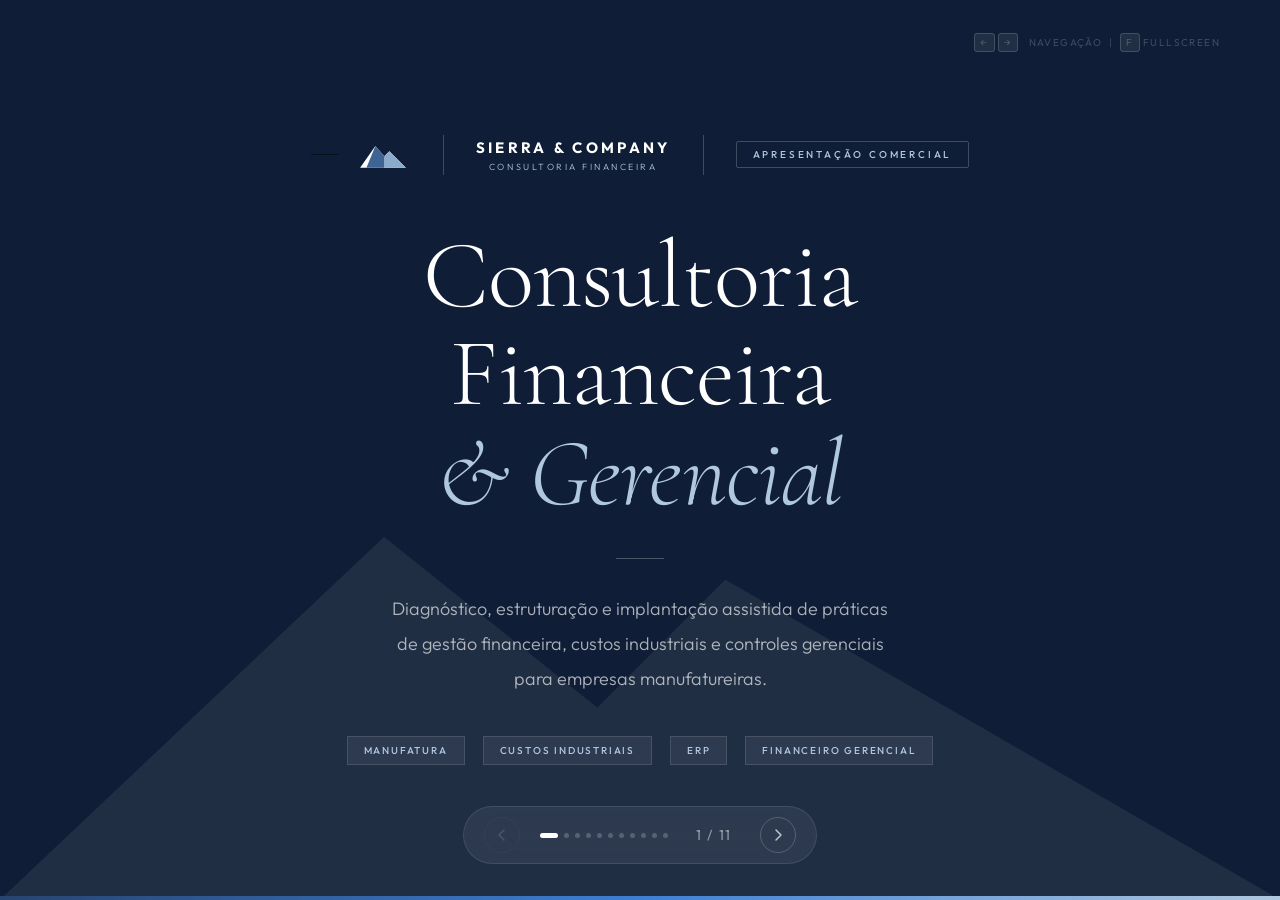
<file: sierra_company_deck_slide10_corrected.html>
<!DOCTYPE html>
<html lang="pt-BR">
<head>
<meta charset="UTF-8">
<meta name="viewport" content="width=device-width, initial-scale=1.0">
<title>Sierra & Company — Apresentação Comercial</title>
<link rel="preconnect" href="https://fonts.googleapis.com">
<link href="https://fonts.googleapis.com/css2?family=Cormorant+Garamond:ital,wght@0,300;0,400;0,600;1,300;1,400&family=Outfit:wght@300;400;500;600;700&display=swap" rel="stylesheet">
<style>
* { box-sizing: border-box; margin: 0; padding: 0; }

:root {
  --navy:       #1b3054;
  --navy-mid:   #274470;
  --navy-deep:  #0f1e36;
  --slate:      #6888a8;
  --slate-light:#b0c8de;
  --silver:     #cddae6;
  --fog:        #eef2f7;
  --white:      #ffffff;
  --rule:       rgba(27,48,84,0.11);
  --text:       #192840;
  --muted:      #5a6f85;
  --accent:     #3d7fd4;
  --dur:        600ms;
  --ease:       cubic-bezier(0.76, 0, 0.24, 1);
}

html, body {
  width: 100%; height: 100%;
  overflow: hidden;
  font-family: 'Outfit', sans-serif;
  background: var(--navy-deep);
}

/* ─── DECK WRAPPER ─── */
#deck {
  position: fixed;
  inset: 0;
  width: 100%;
  height: 100%;
}

/* ─── SLIDES ─── */
.slide {
  position: absolute;
  inset: 0;
  width: 100%;
  height: 100%;
  display: flex;
  flex-direction: column;
  justify-content: center;
  align-items: flex-start;
  padding: 90px 120px;
  opacity: 0;
  pointer-events: none;
  transition: opacity var(--dur) var(--ease), transform var(--dur) var(--ease);
  transform: translateX(60px);
  will-change: opacity, transform;
  overflow: hidden;
}

.slide.active {
  opacity: 1;
  pointer-events: all;
  transform: translateX(0);
}

.slide.exit-left {
  opacity: 0;
  transform: translateX(-60px);
  pointer-events: none;
}

/* ─── SLIDE CONTENT ANIMATION ─── */
.slide.active .s-eyebrow  { animation: slideUp 0.55s 0.1s var(--ease) both; }
.slide.active .s-title    { animation: slideUp 0.55s 0.18s var(--ease) both; }
.slide.active .s-subtitle { animation: slideUp 0.55s 0.26s var(--ease) both; }
.slide.active .s-body     { animation: slideUp 0.55s 0.32s var(--ease) both; }
.slide.active .s-grid     { animation: slideUp 0.55s 0.28s var(--ease) both; }
.slide.active .s-visual   { animation: fadeScale 0.7s 0.2s var(--ease) both; }
.slide.active .s-card:nth-child(1) { animation: slideUp 0.5s 0.15s var(--ease) both; }
.slide.active .s-card:nth-child(2) { animation: slideUp 0.5s 0.22s var(--ease) both; }
.slide.active .s-card:nth-child(3) { animation: slideUp 0.5s 0.29s var(--ease) both; }
.slide.active .s-card:nth-child(4) { animation: slideUp 0.5s 0.36s var(--ease) both; }
.slide.active .s-card:nth-child(5) { animation: slideUp 0.5s 0.43s var(--ease) both; }
.slide.active .s-card:nth-child(6) { animation: slideUp 0.5s 0.50s var(--ease) both; }
.slide.active .s-item:nth-child(1) { animation: slideUp 0.45s 0.15s var(--ease) both; }
.slide.active .s-item:nth-child(2) { animation: slideUp 0.45s 0.22s var(--ease) both; }
.slide.active .s-item:nth-child(3) { animation: slideUp 0.45s 0.29s var(--ease) both; }
.slide.active .s-item:nth-child(4) { animation: slideUp 0.45s 0.36s var(--ease) both; }
.slide.active .s-item:nth-child(5) { animation: slideUp 0.45s 0.43s var(--ease) both; }
.slide.active .s-item:nth-child(6) { animation: slideUp 0.45s 0.50s var(--ease) both; }
.slide.active .s-item:nth-child(7) { animation: slideUp 0.45s 0.57s var(--ease) both; }
.slide.active .s-item:nth-child(8) { animation: slideUp 0.45s 0.64s var(--ease) both; }
.slide.active .s-stat:nth-child(1) { animation: slideUp 0.5s 0.1s var(--ease) both; }
.slide.active .s-stat:nth-child(2) { animation: slideUp 0.5s 0.2s var(--ease) both; }
.slide.active .s-stat:nth-child(3) { animation: slideUp 0.5s 0.3s var(--ease) both; }
.slide.active .s-stat:nth-child(4) { animation: slideUp 0.5s 0.4s var(--ease) both; }
.slide.active .s-phase:nth-child(1) { animation: slideUp 0.5s 0.1s var(--ease) both; }
.slide.active .s-phase:nth-child(2) { animation: slideUp 0.5s 0.2s var(--ease) both; }
.slide.active .s-phase:nth-child(3) { animation: slideUp 0.5s 0.3s var(--ease) both; }
.slide.active .s-phase:nth-child(4) { animation: slideUp 0.5s 0.4s var(--ease) both; }
.slide.active .s-row { animation: slideUp 0.5s 0.2s var(--ease) both; }

@keyframes slideUp {
  from { opacity: 0; transform: translateY(28px); }
  to   { opacity: 1; transform: translateY(0); }
}
@keyframes fadeScale {
  from { opacity: 0; transform: scale(0.94); }
  to   { opacity: 1; transform: scale(1); }
}

/* ─── NAVIGATION ─── */
#nav-bar {
  position: fixed;
  bottom: 36px;
  left: 50%;
  transform: translateX(-50%);
  display: flex;
  align-items: center;
  gap: 20px;
  z-index: 999;
  background: rgba(255,255,255,0.06);
  backdrop-filter: blur(12px);
  border: 1px solid rgba(255,255,255,0.1);
  padding: 10px 20px;
  border-radius: 48px;
}

.nav-btn {
  width: 36px; height: 36px;
  border-radius: 50%;
  border: 1px solid rgba(255,255,255,0.2);
  background: transparent;
  cursor: pointer;
  display: flex;
  align-items: center;
  justify-content: center;
  color: rgba(255,255,255,0.7);
  transition: all 0.2s;
}

.nav-btn:hover:not(:disabled) {
  background: rgba(255,255,255,0.12);
  color: var(--white);
  border-color: rgba(255,255,255,0.5);
}

.nav-btn:disabled {
  opacity: 0.2;
  cursor: not-allowed;
}

.nav-btn svg { width: 14px; height: 14px; }

#slide-counter {
  font-size: 14px;
  font-weight: 400;
  letter-spacing: 0.12em;
  color: rgba(255,255,255,0.5);
  min-width: 52px;
  text-align: center;
  user-select: none;
}

#progress-dots {
  display: flex;
  gap: 6px;
  align-items: center;
}

.dot {
  width: 5px; height: 5px;
  border-radius: 50%;
  background: rgba(255,255,255,0.2);
  cursor: pointer;
  transition: all 0.3s;
}

.dot.active {
  background: var(--white);
  width: 18px;
  border-radius: 3px;
}

/* ─── SLIDE LOGO (top-left corner) ─── */
.slide-logo {
  position: absolute;
  top: 36px;
  left: 60px;
  display: flex;
  align-items: center;
  gap: 10px;
  opacity: 0.7;
}

.slide-logo svg { width: 32px; height: 20px; }
.slide-logo .brand { font-size: 12px; font-weight: 600; letter-spacing: 0.16em; text-transform: uppercase; }
.slide-logo .sub   { font-size: 8px; font-weight: 300; letter-spacing: 0.2em; text-transform: uppercase; margin-top: 2px; opacity: 0.7; }

/* ─── TYPOGRAPHY ─── */
.display { font-family: 'Cormorant Garamond', serif; font-weight: 300; line-height: 1.08; }
.display-i { font-family: 'Cormorant Garamond', serif; font-style: italic; font-weight: 300; line-height: 1.08; }

.s-eyebrow {
  font-size: 12px;
  font-weight: 500;
  letter-spacing: 0.28em;
  text-transform: uppercase;
  display: flex;
  align-items: center;
  gap: 18px;
  margin-bottom: 20px;
}

.s-eyebrow::before {
  content: '';
  display: block;
  width: 28px; height: 1px;
  background: currentColor;
  opacity: 0.5;
}

/* ─── SLIDE 1: COVER ─── */
#slide-1 {
  background: var(--navy-deep);
  justify-content: center;
  align-items: stretch;
  padding: 0;
}

#slide-1 .cover-inner {
  display: flex;
  flex-direction: column;
  align-items: center;
  justify-content: center;
  text-align: center;
  width: 100%;
  height: 100%;
  padding: 90px 120px;
  position: relative;
  z-index: 2;
}

#slide-1 .bg-mountain {
  position: absolute;
  inset: 0;
  display: flex;
  align-items: flex-end;
  justify-content: center;
  opacity: 0.07;
  z-index: 1;
  overflow: hidden;
}

#slide-1 .bg-mountain svg { width: 100%; }

/* Diagonal accent band */
#slide-1::after {
  content: '';
  position: absolute;
  bottom: 0; left: 0; right: 0;
  height: 4px;
  background: linear-gradient(90deg, var(--navy-mid), var(--accent), var(--slate-light));
  z-index: 3;
}

#slide-1 .cover-logo-wrap {
  display: flex;
  align-items: center;
  gap: 16px;
  margin-bottom: 52px;
}

#slide-1 .cover-logo-wrap svg { width: 56px; height: 36px; }

#slide-1 .cover-logo-wrap .logo-text .ln { 
  font-size: 15px; font-weight: 700; letter-spacing: 0.22em;
  text-transform: uppercase; color: var(--white); display: block;
}
#slide-1 .cover-logo-wrap .logo-text .ls { 
  font-size: 9px; font-weight: 300; letter-spacing: 0.28em;
  text-transform: uppercase; color: var(--slate-light); display: block; margin-top: 4px;
}

#slide-1 .cover-divider-v {
  width: 1px; height: 40px;
  background: rgba(255,255,255,0.2);
  margin: 0 16px;
}

#slide-1 .cover-tag {
  font-size: 10px; font-weight: 500; letter-spacing: 0.28em;
  text-transform: uppercase; color: var(--slate-light);
  border: 1px solid rgba(255,255,255,0.2);
  padding: 6px 16px;
  border-radius: 2px;
}

#slide-1 h1 {
  font-size: clamp(58px, 7.5vw, 108px);
  color: var(--white);
  margin-bottom: 0;
  line-height: 1.02;
  letter-spacing: -0.01em;
}

#slide-1 h1 em { color: var(--slate-light); }

#slide-1 .cover-line {
  width: 48px; height: 1px;
  background: rgba(255,255,255,0.25);
  margin: 32px auto;
}

#slide-1 .cover-desc {
  font-size: 18px;
  font-weight: 300;
  line-height: 1.95;
  color: rgba(255,255,255,0.65);
  max-width: 520px;
}

#slide-1 .cover-pills {
  display: flex;
  gap: 18px;
  margin-top: 40px;
  flex-wrap: wrap;
  justify-content: center;
}

#slide-1 .cover-pills span {
  font-size: 10px;
  font-weight: 500;
  letter-spacing: 0.18em;
  text-transform: uppercase;
  color: var(--slate-light);
  background: rgba(255,255,255,0.06);
  border: 1px solid rgba(255,255,255,0.12);
  padding: 7px 16px;
}

/* ─── SLIDE 2: SOBRE ─── */
#slide-2 { background: var(--white); }

#slide-2 .s-eyebrow { color: var(--slate); }

#slide-2 h2 { font-size: clamp(44px, 5.5vw, 72px); color: var(--navy); margin-bottom: 32px; }

#slide-2 .two-col {
  display: grid;
  grid-template-columns: 1fr 1fr;
  gap: 100px;
  width: 100%;
  align-items: center;
}

#slide-2 p {
  font-size: 18px;
  font-weight: 300;
  line-height: 1.95;
  color: var(--muted);
  margin-bottom: 20px;
}

#slide-2 p strong { color: var(--navy); font-weight: 500; }

#slide-2 .highlight-box {
  background: var(--navy);
  padding: 40px;
  position: relative;
}

#slide-2 .highlight-box::before {
  content: '"';
  font-family: 'Cormorant Garamond', serif;
  font-size: 120px;
  color: rgba(255,255,255,0.06);
  position: absolute;
  top: -10px; left: 20px;
  line-height: 1;
}

#slide-2 .highlight-box blockquote {
  font-family: 'Cormorant Garamond', serif;
  font-size: 24px;
  font-weight: 300;
  font-style: italic;
  color: var(--white);
  line-height: 1.5;
  position: relative;
  z-index: 1;
}

#slide-2 .highlight-box cite {
  display: block;
  font-size: 12px;
  font-weight: 500;
  letter-spacing: 0.18em;
  text-transform: uppercase;
  color: var(--slate-light);
  margin-top: 20px;
  font-style: normal;
}

/* ─── SLIDE 3: STATS ─── */
#slide-3 {
  background: var(--navy);
  justify-content: center;
  align-items: center;
}

#slide-3 .stats-wrap {
  width: 100%;
  display: grid;
  grid-template-columns: repeat(4, 1fr);
  gap: 0;
}

.s-stat {
  padding: 48px 40px;
  border-right: 1px solid rgba(255,255,255,0.08);
  text-align: center;
}

.s-stat:last-child { border-right: none; }

.s-stat .num {
  font-family: 'Cormorant Garamond', serif;
  font-size: clamp(64px, 8vw, 96px);
  font-weight: 300;
  color: var(--white);
  line-height: 1;
  display: block;
}

.s-stat .unit {
  font-size: 32px;
  color: var(--slate-light);
}

.s-stat .label {
  font-size: 14px;
  font-weight: 400;
  letter-spacing: 0.2em;
  text-transform: uppercase;
  color: var(--slate-light);
  margin-top: 12px;
  display: block;
}

.s-stat .desc {
  font-size: 15px;
  font-weight: 300;
  color: rgba(255,255,255,0.5);
  margin-top: 8px;
  line-height: 1.5;
}

#slide-3 .stats-header {
  text-align: center;
  margin-bottom: 64px;
}

#slide-3 .stats-header .s-eyebrow { color: var(--slate-light); justify-content: center; }
#slide-3 .stats-header .s-eyebrow::before { display: none; }

#slide-3 .stats-header h2 {
  font-size: clamp(36px, 4vw, 52px);
  color: var(--white);
}

/* ─── SLIDE 4: SERVIÇOS ─── */
#slide-4 { background: var(--fog); padding: 60px 100px; }

#slide-4 .s-eyebrow { color: var(--slate); }
#slide-4 h2 { font-size: clamp(36px, 4vw, 52px); color: var(--navy); margin-bottom: 40px; }

#slide-4 .services-grid {
  display: grid;
  grid-template-columns: repeat(3, 1fr);
  gap: 18px;
  width: 100%;
}

.s-card {
  background: var(--white);
  padding: 32px 28px;
  border-bottom: 2px solid transparent;
  transition: border-color 0.25s, transform 0.25s;
}

.s-card:hover {
  border-bottom-color: var(--navy);
  transform: translateY(-3px);
}

.s-card .c-num {
  font-family: 'Cormorant Garamond', serif;
  font-size: 36px;
  font-weight: 300;
  color: var(--silver);
  line-height: 1;
  margin-bottom: 10px;
}

.s-card h4 {
  font-size: 15px;
  font-weight: 600;
  color: var(--navy);
  margin-bottom: 8px;
}

.s-card p {
  font-size: 15px;
  font-weight: 300;
  line-height: 1.65;
  color: var(--muted);
  margin-bottom: 16px;
}

.s-card .tags {
  display: flex;
  flex-wrap: wrap;
  gap: 6px;
}

.s-card .tags span {
  font-size: 10px;
  font-weight: 500;
  letter-spacing: 0.12em;
  text-transform: uppercase;
  color: var(--slate);
  border: 1px solid var(--silver);
  padding: 3px 8px;
}

/* ─── SLIDE 5: MÓDULOS ─── */
#slide-5 {
  background: var(--navy-deep);
  padding: 60px 100px;
  align-items: flex-start;
}

#slide-5 .s-eyebrow { color: var(--slate-light); }
#slide-5 h2 { font-size: clamp(36px, 4vw, 52px); color: var(--white); margin-bottom: 36px; }

#slide-5 .modules-grid {
  display: grid;
  grid-template-columns: repeat(5, 1fr);
  gap: 8px;
  width: 100%;
}

.s-mod {
  background: rgba(255,255,255,0.04);
  border: 1px solid rgba(255,255,255,0.07);
  padding: 20px 18px;
  transition: background 0.2s, border-color 0.2s;
}

.s-mod:hover {
  background: rgba(255,255,255,0.08);
  border-color: rgba(255,255,255,0.15);
}

.s-mod .m-n {
  font-family: 'Cormorant Garamond', serif;
  font-size: 28px;
  font-weight: 300;
  color: rgba(255,255,255,0.15);
  line-height: 1;
  margin-bottom: 8px;
}

.s-mod h5 {
  font-size: 14px;
  font-weight: 500;
  color: var(--white);
  margin-bottom: 6px;
  line-height: 1.3;
}

.s-mod p {
  font-size: 12px;
  font-weight: 300;
  color: rgba(176,200,222,0.85);
  line-height: 1.4;
}

/* ─── SLIDE 6: METODOLOGIA ─── */
#slide-6 {
  background: var(--white);
  padding: 60px 100px;
  align-items: flex-start;
}

#slide-6 .s-eyebrow { color: var(--slate); }
#slide-6 h2 { font-size: clamp(36px, 4vw, 52px); color: var(--navy); margin-bottom: 40px; }

#slide-6 .phases-grid {
  display: grid;
  grid-template-columns: repeat(4, 1fr);
  gap: 0;
  width: 100%;
  border-top: 1px solid var(--rule);
  border-left: 1px solid var(--rule);
}

.s-phase {
  padding: 36px 28px;
  border-right: 1px solid var(--rule);
  border-bottom: 1px solid var(--rule);
  position: relative;
  overflow: hidden;
  transition: background 0.25s;
}

.s-phase:hover { background: var(--fog); }

.s-phase .ph-big {
  font-family: 'Cormorant Garamond', serif;
  font-size: 88px;
  font-weight: 300;
  color: rgba(30,45,74,0.04);
  position: absolute;
  top: -10px; right: -5px;
  line-height: 1;
  pointer-events: none;
}

.s-phase .ph-tag {
  font-size: 10px;
  font-weight: 500;
  letter-spacing: 0.2em;
  text-transform: uppercase;
  color: var(--slate);
  margin-bottom: 8px;
}

.s-phase h4 {
  font-family: 'Cormorant Garamond', serif;
  font-size: 24px;
  font-weight: 400;
  color: var(--navy);
  margin-bottom: 12px;
  line-height: 1.2;
}

.s-phase p {
  font-size: 15px;
  font-weight: 300;
  color: var(--muted);
  line-height: 1.65;
  margin-bottom: 16px;
}

.s-phase ul {
  list-style: none;
}

.s-phase ul li {
  font-size: 14px;
  font-weight: 300;
  color: var(--muted);
  padding: 5px 0;
  border-bottom: 1px solid var(--rule);
  display: flex;
  align-items: center;
  gap: 8px;
}

.s-phase ul li::before {
  content: '';
  width: 4px; height: 4px;
  background: var(--navy);
  border-radius: 50%;
  flex-shrink: 0;
  opacity: 0.4;
}

/* ─── SLIDE 7: ENTREGÁVEIS ─── */
#slide-7 {
  background: var(--fog);
  padding: 60px 100px;
}

#slide-7 .s-eyebrow { color: var(--slate); }
#slide-7 h2 { font-size: clamp(36px, 4vw, 52px); color: var(--navy); margin-bottom: 36px; }

#slide-7 .del-grid {
  display: grid;
  grid-template-columns: repeat(3, 1fr);
  gap: 10px;
  width: 100%;
}

.s-item {
  background: var(--white);
  padding: 18px 20px;
  display: flex;
  align-items: center;
  gap: 14px;
  border-left: 2px solid transparent;
  transition: border-color 0.2s;
}

.s-item:hover { border-left-color: var(--navy); }

.s-item .i-num {
  font-family: 'Cormorant Garamond', serif;
  font-size: 20px;
  font-weight: 300;
  color: var(--silver);
  flex-shrink: 0;
  min-width: 28px;
}

.s-item .i-text {
  font-size: 15px;
  font-weight: 400;
  color: var(--navy);
  line-height: 1.35;
}

/* ─── SLIDE 8: ESCOPO ─── */
#slide-8 {
  background: var(--navy);
  padding: 60px 100px;
  align-items: flex-start;
}

#slide-8 .s-eyebrow { color: var(--slate-light); }
#slide-8 h2 { font-size: clamp(36px, 4vw, 52px); color: var(--white); margin-bottom: 40px; }

#slide-8 .scope-cols {
  display: grid;
  grid-template-columns: 1fr 1fr;
  gap: 48px;
  width: 100%;
}

.scope-col h4 {
  font-size: 15px;
  font-weight: 600;
  letter-spacing: 0.1em;
  text-transform: uppercase;
  padding-bottom: 14px;
  border-bottom: 1px solid rgba(255,255,255,0.1);
  margin-bottom: 16px;
}

.scope-col.yes h4 { color: var(--white); }
.scope-col.no h4 { color: var(--slate-light); }

.scope-col ul { list-style: none; }

.scope-col ul li {
  font-size: 14px;
  font-weight: 300;
  color: rgba(255,255,255,0.75);
  padding: 9px 0;
  border-bottom: 1px solid rgba(255,255,255,0.06);
  display: flex;
  align-items: flex-start;
  gap: 10px;
  line-height: 1.4;
}

.scope-col.yes ul li::before {
  content: '';
  width: 6px; height: 6px;
  background: var(--white);
  border-radius: 50%;
  flex-shrink: 0;
  margin-top: 6px;
  opacity: 0.7;
}

.scope-col.no ul li {
  color: rgba(255,255,255,0.45);
}

.scope-col.no ul li::before {
  content: '×';
  color: var(--slate);
  font-size: 14px;
  line-height: 1.4;
  flex-shrink: 0;
}

/* ─── SLIDE 9: DRE MODELO ─── */
#slide-9 {
  background: var(--white);
  padding: 60px 100px;
}

#slide-9 .s-eyebrow { color: var(--slate); }
#slide-9 h2 { font-size: clamp(36px, 4vw, 52px); color: var(--navy); margin-bottom: 36px; }

#slide-9 .dre-layout {
  display: grid;
  grid-template-columns: 1fr 1.4fr;
  gap: 60px;
  width: 100%;
  align-items: start;
}

.dre-table {
  width: 100%;
  border-collapse: collapse;
  font-size: 15px;
}

.dre-table tr { border-bottom: 1px solid var(--rule); }
.dre-table tr:hover { background: var(--fog); }

.dre-table td {
  padding: 10px 12px;
  font-weight: 300;
  color: var(--muted);
  line-height: 1.4;
}

.dre-table td:first-child { font-weight: 500; color: var(--navy); }

.dre-table .highlight td { background: var(--navy); }
.dre-table .highlight td { color: var(--white) !important; font-weight: 600 !important; }
.dre-table .highlight td:first-child { font-weight: 700 !important; }

.dre-table .sub td:first-child { padding-left: 28px; color: var(--muted); font-weight: 300; font-size: 14px; }

#slide-9 .kpi-panel {
  display: grid;
  grid-template-columns: 1fr 1fr;
  gap: 16px;
}

.kpi-box {
  background: var(--fog);
  padding: 24px;
  border-bottom: 2px solid var(--navy);
}

.kpi-box .k-label {
  font-size: 12px;
  font-weight: 500;
  letter-spacing: 0.15em;
  text-transform: uppercase;
  color: var(--slate);
  margin-bottom: 10px;
}

.kpi-box .k-num {
  font-family: 'Cormorant Garamond', serif;
  font-size: 40px;
  font-weight: 300;
  color: var(--navy);
  line-height: 1;
}

.kpi-box .k-sub {
  font-size: 14px;
  font-weight: 300;
  color: var(--muted);
  margin-top: 6px;
}

/* ─── SLIDE 10: PRÓXIMOS PASSOS ─── */
#slide-10 {
  background: var(--navy-deep);
  justify-content: center;
  align-items: center;
}

#slide-10 .ps-grid {
  display: grid;
  grid-template-columns: repeat(3, 1fr);
  gap: 16px;
  width: 100%;
  margin-top: 48px;
}

.ps-step {
  border: 1px solid rgba(255,255,255,0.1);
  padding: 36px 28px;
  position: relative;
  transition: border-color 0.25s, background 0.25s;
}

.ps-step:hover {
  border-color: rgba(255,255,255,0.3);
  background: rgba(255,255,255,0.03);
}

.ps-step .step-n {
  font-family: 'Cormorant Garamond', serif;
  font-size: 72px;
  font-weight: 300;
  color: rgba(255,255,255,0.05);
  position: absolute;
  top: -10px; right: 16px;
  line-height: 1;
}

.ps-step .step-tag {
  font-size: 10px;
  font-weight: 500;
  letter-spacing: 0.22em;
  text-transform: uppercase;
  color: var(--slate-light);
  margin-bottom: 10px;
}

.ps-step h4 {
  font-family: 'Cormorant Garamond', serif;
  font-size: 26px;
  font-weight: 400;
  color: var(--white);
  margin-bottom: 12px;
  line-height: 1.2;
}

.ps-step p {
  font-size: 15px;
  font-weight: 300;
  color: rgba(176,200,222,0.9);
  line-height: 1.65;
}

#slide-10 .s-eyebrow { color: var(--slate-light); align-self: flex-start; }
#slide-10 h2 { font-size: clamp(40px, 5vw, 64px); color: var(--white); align-self: flex-start; }

/* ─── SLIDE 11: ENCERRAMENTO ─── */
#slide-11 {
  background: var(--navy);
  justify-content: center;
  align-items: stretch;
  padding: 0;
}

#slide-11::before {
  content: '';
  position: absolute;
  top: 0; left: 0; right: 0;
  height: 4px;
  background: linear-gradient(90deg, var(--navy-mid), var(--accent), var(--slate-light));
  z-index: 3;
}

#slide-11 .bg-mountain {
  position: absolute;
  inset: 0;
  display: flex;
  align-items: flex-end;
  justify-content: center;
  opacity: 0.07;
  z-index: 1;
  overflow: hidden;
}

#slide-11 .close-inner {
  display: flex;
  flex-direction: column;
  align-items: center;
  justify-content: center;
  text-align: center;
  width: 100%;
  height: 100%;
  padding: 90px 120px;
  position: relative;
  z-index: 2;
}

#slide-11 h2 {
  font-size: clamp(52px, 7vw, 96px);
  color: var(--white);
  margin-bottom: 0;
  line-height: 1.05;
}

#slide-11 h2 em { color: var(--slate-light); }

#slide-11 .final-line {
  width: 48px; height: 1px;
  background: rgba(255,255,255,0.25);
  margin: 32px auto;
}

#slide-11 .final-desc {
  font-size: 18px;
  font-weight: 300;
  color: rgba(255,255,255,0.65);
  max-width: 480px;
  line-height: 1.95;
  margin-bottom: 48px;
}

#slide-11 .contact-info {
  display: flex;
  gap: 48px;
  justify-content: center;
  align-items: center;
  margin-bottom: 44px;
}

#slide-11 .contact-item .ci-label {
  font-size: 10px;
  font-weight: 500;
  letter-spacing: 0.24em;
  text-transform: uppercase;
  color: var(--slate-light);
  margin-bottom: 7px;
}

#slide-11 .contact-item .ci-val {
  font-size: 15px;
  font-weight: 300;
  color: var(--white);
  letter-spacing: 0.02em;
}

#slide-11 .contact-sep {
  width: 1px; height: 36px;
  background: rgba(255,255,255,0.15);
}

#slide-11 .cta-badge {
  display: inline-block;
  background: var(--white);
  color: var(--navy);
  padding: 16px 44px;
  font-size: 12px;
  font-weight: 600;
  letter-spacing: 0.22em;
  text-transform: uppercase;
  cursor: pointer;
  transition: all 0.2s;
  border: none;
}

#slide-11 .cta-badge:hover {
  background: var(--fog);
  transform: translateY(-2px);
}

#slide-11 .close-logo {
  position: absolute;
  bottom: 36px;
  left: 50%;
  transform: translateX(-50%);
  display: flex;
  align-items: center;
  gap: 10px;
  opacity: 0.4;
}

#slide-11 .close-logo svg { width: 28px; height: 18px; }
#slide-11 .close-logo span { font-size: 10px; font-weight: 600; letter-spacing: 0.2em; text-transform: uppercase; color: white; }

/* ─── KEYBOARD HINT ─── */
#key-hint {
  position: fixed;
  top: 36px;
  right: 60px;
  font-size: 10px;
  font-weight: 400;
  letter-spacing: 0.14em;
  text-transform: uppercase;
  color: rgba(255,255,255,0.2);
  z-index: 999;
  transition: opacity 2s;
}

#key-hint kbd {
  font-family: inherit;
  background: rgba(255,255,255,0.08);
  border: 1px solid rgba(255,255,255,0.15);
  border-radius: 3px;
  padding: 2px 5px;
}
</style>
</head>
<body>

<div id="deck">

<!-- ─── SLIDE 1: CAPA ─── -->
<div class="slide active" id="slide-1">
  <div class="bg-mountain">
    <svg viewBox="0 0 1200 400" fill="none" preserveAspectRatio="xMidYMax meet">
      <path d="M0 400 L360 60 L560 220 L680 100 L1200 400Z" fill="white"/>
      <path d="M360 60 L560 220 L560 400 L200 400Z" fill="white" opacity="0.4"/>
    </svg>
  </div>
  <div class="cover-inner">
    <div class="cover-logo-wrap s-eyebrow">
      <svg viewBox="0 0 88 56" fill="none">
        <path d="M8 48 L32 14 L46 30 L54 22 L80 48Z" fill="white"/>
        <path d="M46 30 L54 22 L80 48 L46 48Z" fill="#8aaccc"/>
        <path d="M32 14 L46 30 L46 48 L18 48Z" fill="#3d6494"/>
      </svg>
      <div class="cover-divider-v"></div>
      <div class="logo-text">
        <span class="ln">Sierra & Company</span>
        <span class="ls">Consultoria Financeira</span>
      </div>
      <div class="cover-divider-v"></div>
      <div class="cover-tag">Apresentação Comercial</div>
    </div>

    <h1 class="display s-title">Consultoria<br>Financeira<br><em class="display-i">& Gerencial</em></h1>

    <div class="cover-line"></div>

    <p class="cover-desc s-body">Diagnóstico, estruturação e implantação assistida de práticas de gestão financeira, custos industriais e controles gerenciais para empresas manufatureiras.</p>

    <div class="cover-pills s-subtitle">
      <span>Manufatura</span>
      <span>Custos Industriais</span>
      <span>ERP</span>
      <span>Financeiro Gerencial</span>
    </div>
  </div>
</div>

<!-- ─── SLIDE 2: SOBRE ─── -->
<div class="slide" id="slide-2">
  <div class="slide-logo">
    <svg viewBox="0 0 88 56" fill="none">
      <path d="M8 48 L32 14 L46 30 L54 22 L80 48Z" fill="#1e2d4a"/>
      <path d="M46 30 L54 22 L80 48 L46 48Z" fill="#7a8fa8"/>
      <path d="M32 14 L46 30 L46 48 L18 48Z" fill="#2c4068"/>
    </svg>
    <div><div class="brand" style="color:var(--navy);">Sierra & Company</div><div class="sub" style="color:var(--slate);">Consultoria Financeira</div></div>
  </div>
  <div class="s-eyebrow">Quem somos</div>
  <div class="two-col">
    <div class="s-body">
      <h2 class="display">Precisão na<br>gestão financeira<br><em class="display-i">que transforma</em></h2>
    </div>
    <div>
      <div class="s-body">
        <p>A <strong>Sierra & Company</strong> é uma consultoria financeira especializada em empresas do setor manufatureiro. Nossa atuação é <strong>consultiva, analítica e gerencial</strong>, apoiando a liderança na identificação de gargalos operacionais e financeiros.</p>
        <p>Trabalhamos na melhoria da visibilidade de custos, criação de critérios de gestão robustos e na construção de uma cultura de controle financeiro sustentável.</p>
        <div class="highlight-box" style="margin-top:24px;">
          <blockquote>"Apoiamos a empresa na tomada de decisão com dados confiáveis, modelos gerenciais sólidos e visão clara de custos e resultados."</blockquote>
          <cite>Sierra & Company — Proposta de Valor</cite>
        </div>
      </div>
    </div>
  </div>
</div>

<!-- ─── SLIDE 3: NÚMEROS ─── -->
<div class="slide" id="slide-3">
  <div class="slide-logo" style="opacity:0.4;">
    <svg viewBox="0 0 88 56" fill="none">
      <path d="M8 48 L32 14 L46 30 L54 22 L80 48Z" fill="white"/>
      <path d="M46 30 L54 22 L80 48 L46 48Z" fill="#7a8fa8"/>
      <path d="M32 14 L46 30 L46 48 L18 48Z" fill="#4a6280"/>
    </svg>
    <div><div class="brand" style="color:white;">Sierra & Company</div><div class="sub" style="color:var(--slate-light);">Consultoria Financeira</div></div>
  </div>
  <div style="width:100%;">
    <div class="stats-header">
      <div class="s-eyebrow">Escopo em números</div>
      <h2 class="display s-title">Uma consultoria<br><em class="display-i">completa e estruturada</em></h2>
    </div>
    <div class="stats-wrap s-grid">
      <div class="s-stat">
        <span class="num">15</span>
        <span class="label">Módulos</span>
        <p class="desc">Áreas de atuação cobrindo todo o ciclo financeiro e de custos</p>
      </div>
      <div class="s-stat">
        <span class="num">21</span>
        <span class="label">Entregáveis</span>
        <p class="desc">Documentos, modelos e relatórios prontos para uso imediato</p>
      </div>
      <div class="s-stat">
        <span class="num">4</span>
        <span class="label">Fases</span>
        <p class="desc">Diagnóstico, estruturação, implantação e encerramento</p>
      </div>
      <div class="s-stat">
        <span class="num">360<span class="unit">°</span></span>
        <span class="label">Visão</span>
        <p class="desc">Financeiro, custos, operacional, comercial e governança</p>
      </div>
    </div>
  </div>
</div>

<!-- ─── SLIDE 4: SERVIÇOS ─── -->
<div class="slide" id="slide-4">
  <div class="slide-logo">
    <svg viewBox="0 0 88 56" fill="none">
      <path d="M8 48 L32 14 L46 30 L54 22 L80 48Z" fill="#1e2d4a"/>
      <path d="M46 30 L54 22 L80 48 L46 48Z" fill="#7a8fa8"/>
      <path d="M32 14 L46 30 L46 48 L18 48Z" fill="#2c4068"/>
    </svg>
    <div><div class="brand" style="color:var(--navy);">Sierra & Company</div><div class="sub" style="color:var(--slate);">Consultoria Financeira</div></div>
  </div>
  <div class="s-eyebrow" style="color:var(--slate);">Áreas de atuação</div>
  <h2 class="display s-title" style="color:var(--navy);margin-bottom:28px;">Nossas 6 frentes<br><em class="display-i">de trabalho</em></h2>
  <div class="services-grid">
    <div class="s-card">
      <div class="c-num">01</div>
      <h4>Diagnóstico & Mapeamento</h4>
      <p>Entendimento profundo da empresa, processos, ERP e riscos. Priorização por impacto.</p>
      <div class="tags"><span>Diagnóstico</span><span>Processos</span><span>ERP</span></div>
    </div>
    <div class="s-card">
      <div class="c-num">02</div>
      <h4>Custos Industriais</h4>
      <p>Custos diretos, indiretos, critérios de rateio e custo hora por setor ou linha produtiva.</p>
      <div class="tags"><span>Custo/Hora</span><span>Rateio</span><span>Margem</span></div>
    </div>
    <div class="s-card">
      <div class="c-num">03</div>
      <h4>Orçamento & Centros</h4>
      <p>Estrutura de centros de custos, orçamento gerencial e controle realizado vs. orçado.</p>
      <div class="tags"><span>Budget</span><span>Centros</span><span>Controle</span></div>
    </div>
    <div class="s-card">
      <div class="c-num">04</div>
      <h4>DRE Gerencial</h4>
      <p>DRE interna com visão mensal, acumulada e por centro, com análise real vs. orçamento.</p>
      <div class="tags"><span>DRE</span><span>EBITDA</span><span>Resultado</span></div>
    </div>
    <div class="s-card">
      <div class="c-num">05</div>
      <h4>Preço, Margem & Caixa</h4>
      <p>Modelo de pricing, simulador de margem, rentabilidade por produto e fluxo de caixa.</p>
      <div class="tags"><span>Pricing</span><span>Fluxo de Caixa</span></div>
    </div>
    <div class="s-card">
      <div class="c-num">06</div>
      <h4>Indicadores & Governança</h4>
      <p>KPIs financeiros e operacionais, rotina de fechamento e calendário gerencial.</p>
      <div class="tags"><span>KPIs</span><span>Governança</span></div>
    </div>
  </div>
</div>

<!-- ─── SLIDE 5: 15 MÓDULOS ─── -->
<div class="slide" id="slide-5">
  <div class="slide-logo" style="opacity:0.4;">
    <svg viewBox="0 0 88 56" fill="none">
      <path d="M8 48 L32 14 L46 30 L54 22 L80 48Z" fill="white"/>
      <path d="M46 30 L54 22 L80 48 L46 48Z" fill="#7a8fa8"/>
      <path d="M32 14 L46 30 L46 48 L18 48Z" fill="#4a6280"/>
    </svg>
    <div><div class="brand" style="color:white;">Sierra & Company</div><div class="sub" style="color:var(--slate-light);">Consultoria Financeira</div></div>
  </div>
  <div class="s-eyebrow">Escopo detalhado</div>
  <h2 class="display s-title" style="color:var(--white);margin-bottom:28px;">15 módulos de<br><em class="display-i">atuação completa</em></h2>
  <div class="modules-grid s-grid">
    <div class="s-mod"><div class="m-n">01</div><h5>Diagnóstico Inicial</h5><p>Situação atual, dores e oportunidades.</p></div>
    <div class="s-mod"><div class="m-n">02</div><h5>Mapeamento de Processos</h5><p>Compras, estoque, produção e financeiro.</p></div>
    <div class="s-mod"><div class="m-n">03</div><h5>Diagnóstico do ERP</h5><p>Uso, gaps e parametrização gerencial.</p></div>
    <div class="s-mod"><div class="m-n">04</div><h5>Centros de Custos</h5><p>Estrutura, hierarquia e critérios de alocação.</p></div>
    <div class="s-mod"><div class="m-n">05</div><h5>Plano de Contas</h5><p>Agrupamentos e classificação gerencial.</p></div>
    <div class="s-mod"><div class="m-n">06</div><h5>Custos Industriais</h5><p>Diretos, indiretos, rateios e margens.</p></div>
    <div class="s-mod"><div class="m-n">07</div><h5>Custo Hora</h5><p>Por setor, máquina ou centro produtivo.</p></div>
    <div class="s-mod"><div class="m-n">08</div><h5>Orçamento</h5><p>Anual por centro de custo e conta.</p></div>
    <div class="s-mod"><div class="m-n">09</div><h5>Plano de Despesas</h5><p>Fichas, alçadas e fluxo de aprovação.</p></div>
    <div class="s-mod"><div class="m-n">10</div><h5>DRE Gerencial</h5><p>Resultado mensal, acumulado e por centro.</p></div>
    <div class="s-mod"><div class="m-n">11</div><h5>Formação de Preço</h5><p>Modelo de pricing e simulador de margem.</p></div>
    <div class="s-mod"><div class="m-n">12</div><h5>Fluxo de Caixa</h5><p>Projeção e análise de capital de giro.</p></div>
    <div class="s-mod"><div class="m-n">13</div><h5>Indicadores</h5><p>Painel de KPIs financeiros e operacionais.</p></div>
    <div class="s-mod"><div class="m-n">14</div><h5>Governança</h5><p>Calendário, checklists e rotinas.</p></div>
    <div class="s-mod"><div class="m-n">15</div><h5>Plano de Ação</h5><p>Roadmap 30/60/90 dias.</p></div>
  </div>
</div>

<!-- ─── SLIDE 6: METODOLOGIA ─── -->
<div class="slide" id="slide-6">
  <div class="slide-logo">
    <svg viewBox="0 0 88 56" fill="none">
      <path d="M8 48 L32 14 L46 30 L54 22 L80 48Z" fill="#1e2d4a"/>
      <path d="M46 30 L54 22 L80 48 L46 48Z" fill="#7a8fa8"/>
      <path d="M32 14 L46 30 L46 48 L18 48Z" fill="#2c4068"/>
    </svg>
    <div><div class="brand" style="color:var(--navy);">Sierra & Company</div><div class="sub" style="color:var(--slate);">Consultoria Financeira</div></div>
  </div>
  <div class="s-eyebrow" style="color:var(--slate);">Como trabalhamos</div>
  <h2 class="display s-title" style="color:var(--navy);margin-bottom:32px;">Método em<br><em class="display-i">4 fases estruturadas</em></h2>
  <div class="phases-grid s-grid">
    <div class="s-phase">
      <div class="ph-big">1</div>
      <div class="ph-tag">Fase 01</div>
      <h4>Diagnóstico</h4>
      <p>Imersão na empresa para entender o negócio, processos, dados e os principais pontos críticos.</p>
      <ul>
        <li>Relatório de diagnóstico</li>
        <li>Mapa de problemas</li>
        <li>Matriz de riscos</li>
        <li>Roadmap da consultoria</li>
      </ul>
    </div>
    <div class="s-phase">
      <div class="ph-big">2</div>
      <div class="ph-tag">Fase 02</div>
      <h4>Estruturação</h4>
      <p>Criação da base gerencial completa: custos, centros, plano de contas, orçamento e DRE.</p>
      <ul>
        <li>Centros de custos</li>
        <li>Plano de contas</li>
        <li>Custo hora e rateios</li>
        <li>Orçamento e DRE</li>
      </ul>
    </div>
    <div class="s-phase">
      <div class="ph-big">3</div>
      <div class="ph-tag">Fase 03</div>
      <h4>Implantação</h4>
      <p>Apoio ao cliente na aplicação dos modelos, com treinamento e rotina de fechamento.</p>
      <ul>
        <li>Ajustes nos modelos</li>
        <li>Treinamento da equipe</li>
        <li>Painel de indicadores</li>
        <li>Rotina de fechamento</li>
      </ul>
    </div>
    <div class="s-phase">
      <div class="ph-big">4</div>
      <div class="ph-tag">Fase 04</div>
      <h4>Encerramento</h4>
      <p>Consolidação dos aprendizados e entrega de plano de continuidade sustentável.</p>
      <ul>
        <li>Relatório final</li>
        <li>Plano 30/60/90 dias</li>
        <li>Recomendações finais</li>
        <li>Checklist de pendências</li>
      </ul>
    </div>
  </div>
</div>

<!-- ─── SLIDE 7: ENTREGÁVEIS ─── -->
<div class="slide" id="slide-7">
  <div class="slide-logo">
    <svg viewBox="0 0 88 56" fill="none">
      <path d="M8 48 L32 14 L46 30 L54 22 L80 48Z" fill="#1e2d4a"/>
      <path d="M46 30 L54 22 L80 48 L46 48Z" fill="#7a8fa8"/>
      <path d="M32 14 L46 30 L46 48 L18 48Z" fill="#2c4068"/>
    </svg>
    <div><div class="brand" style="color:var(--navy);">Sierra & Company</div><div class="sub" style="color:var(--slate);">Consultoria Financeira</div></div>
  </div>
  <div class="s-eyebrow" style="color:var(--slate);">O que você recebe</div>
  <h2 class="display s-title" style="color:var(--navy);margin-bottom:28px;">21 entregáveis<br><em class="display-i">concretos e prontos</em></h2>
  <div class="del-grid">
    <div class="s-item"><div class="i-num">01</div><div class="i-text">Relatório de diagnóstico empresarial</div></div>
    <div class="s-item"><div class="i-num">02</div><div class="i-text">Mapeamento de processos atuais</div></div>
    <div class="s-item"><div class="i-num">03</div><div class="i-text">Recomendações de processos futuros</div></div>
    <div class="s-item"><div class="i-num">04</div><div class="i-text">Diagnóstico de uso do ERP</div></div>
    <div class="s-item"><div class="i-num">05</div><div class="i-text">Estrutura de centros de custos</div></div>
    <div class="s-item"><div class="i-num">06</div><div class="i-text">Plano de contas gerencial</div></div>
    <div class="s-item"><div class="i-num">07</div><div class="i-text">Critérios de rateio documentados</div></div>
    <div class="s-item"><div class="i-num">08</div><div class="i-text">Modelo de cálculo do custo hora</div></div>
    <div class="s-item"><div class="i-num">09</div><div class="i-text">Modelo de custo por produto/família</div></div>
    <div class="s-item"><div class="i-num">10</div><div class="i-text">Orçamento anual por centro de custo</div></div>
    <div class="s-item"><div class="i-num">11</div><div class="i-text">Ficha de controle de despesas</div></div>
    <div class="s-item"><div class="i-num">12</div><div class="i-text">Fluxo de aprovação de despesas</div></div>
    <div class="s-item"><div class="i-num">13</div><div class="i-text">DRE gerencial mensal e acumulada</div></div>
    <div class="s-item"><div class="i-num">14</div><div class="i-text">Modelo de formação de preço</div></div>
    <div class="s-item"><div class="i-num">15</div><div class="i-text">Simulador de margem</div></div>
    <div class="s-item"><div class="i-num">16</div><div class="i-text">Fluxo de caixa gerencial</div></div>
    <div class="s-item"><div class="i-num">17</div><div class="i-text">Painel de KPIs e indicadores</div></div>
    <div class="s-item"><div class="i-num">18</div><div class="i-text">Calendário de fechamento mensal</div></div>
    <div class="s-item"><div class="i-num">19</div><div class="i-text">Matriz de responsabilidades</div></div>
    <div class="s-item"><div class="i-num">20</div><div class="i-text">Plano de ação 30/60/90 dias</div></div>
    <div class="s-item"><div class="i-num">21</div><div class="i-text">Relatório final executivo</div></div>
  </div>
</div>

<!-- ─── SLIDE 8: ESCOPO ─── -->
<div class="slide" id="slide-8">
  <div class="slide-logo" style="opacity:0.4;">
    <svg viewBox="0 0 88 56" fill="none">
      <path d="M8 48 L32 14 L46 30 L54 22 L80 48Z" fill="white"/>
      <path d="M46 30 L54 22 L80 48 L46 48Z" fill="#7a8fa8"/>
      <path d="M32 14 L46 30 L46 48 L18 48Z" fill="#4a6280"/>
    </svg>
    <div><div class="brand" style="color:white;">Sierra & Company</div><div class="sub" style="color:var(--slate-light);">Consultoria Financeira</div></div>
  </div>
  <div class="s-eyebrow">Transparência no escopo</div>
  <h2 class="display s-title" style="color:var(--white);margin-bottom:36px;">O que fazemos<br><em class="display-i">e o que não fazemos</em></h2>
  <div class="scope-cols s-grid">
    <div class="scope-col yes">
      <h4>Responsabilidades da consultoria</h4>
      <ul>
        <li>Conduzir diagnóstico e entrevistas</li>
        <li>Analisar dados e elaborar relatórios</li>
        <li>Criar modelos e metodologias gerenciais</li>
        <li>Estruturar indicadores e KPIs</li>
        <li>Orientar a equipe no uso dos modelos</li>
        <li>Apresentar recomendações de melhoria</li>
        <li>Acompanhar a implantação conforme escopo</li>
        <li>Avaliar e recomendar uso do ERP</li>
      </ul>
    </div>
    <div class="scope-col no">
      <h4>Fora do escopo desta consultoria</h4>
      <ul>
        <li>Execução de atividades contábeis oficiais</li>
        <li>Assinatura de balanços ou livros fiscais</li>
        <li>Apuração fiscal e obrigações acessórias</li>
        <li>Implantação técnica ou programação de ERP</li>
        <li>Gestão direta da equipe do cliente</li>
        <li>Aprovação de pagamentos em nome do cliente</li>
        <li>Garantia de resultado financeiro específico</li>
        <li>Regularização trabalhista, fiscal ou jurídica</li>
      </ul>
    </div>
  </div>
</div>

<!-- ─── SLIDE 9: DRE / INDICADORES ─── -->
<div class="slide" id="slide-9">
  <div class="slide-logo">
    <svg viewBox="0 0 88 56" fill="none">
      <path d="M8 48 L32 14 L46 30 L54 22 L80 48Z" fill="#1e2d4a"/>
      <path d="M46 30 L54 22 L80 48 L46 48Z" fill="#7a8fa8"/>
      <path d="M32 14 L46 30 L46 48 L18 48Z" fill="#2c4068"/>
    </svg>
    <div><div class="brand" style="color:var(--navy);">Sierra & Company</div><div class="sub" style="color:var(--slate);">Consultoria Financeira</div></div>
  </div>
  <div class="s-eyebrow" style="color:var(--slate);">Modelo de resultado</div>
  <h2 class="display s-title" style="color:var(--navy);margin-bottom:28px;">DRE gerencial &<br><em class="display-i">painel de indicadores</em></h2>
  <div class="dre-layout s-grid">
    <table class="dre-table">
      <tr><td>Receita Bruta</td><td>Total faturado antes das deduções</td></tr>
      <tr class="sub"><td>(-) Deduções</td><td>Impostos, devoluções e abatimentos</td></tr>
      <tr class="highlight"><td>Receita Líquida</td><td>Receita após deduções</td></tr>
      <tr class="sub"><td>(-) CPV</td><td>MP, mão de obra e custos industriais</td></tr>
      <tr class="highlight"><td>Margem Bruta</td><td>Receita líquida menos custos</td></tr>
      <tr class="sub"><td>(-) Desp. Comerciais</td><td>Comissões, marketing e fretes</td></tr>
      <tr class="sub"><td>(-) Desp. Administrativas</td><td>Adm, financeiro, RH, TI</td></tr>
      <tr class="highlight"><td>EBITDA Gerencial</td><td>Antes de juros, impostos e depreciação</td></tr>
      <tr><td>Resultado Operacional</td><td>Resultado da operação</td></tr>
      <tr class="highlight"><td>Resultado Gerencial</td><td>Resultado final para gestão</td></tr>
    </table>
    <div class="kpi-panel">
      <div class="kpi-box">
        <div class="k-label">Financeiros</div>
        <div class="k-num">6</div>
        <div class="k-sub">Receita, margem bruta, MC, EBITDA, resultado, caixa</div>
      </div>
      <div class="kpi-box">
        <div class="k-label">Custos</div>
        <div class="k-num">7</div>
        <div class="k-sub">Custo/produto, custo hora, CIF, perdas, refugos, ociosidade</div>
      </div>
      <div class="kpi-box">
        <div class="k-label">Operacionais</div>
        <div class="k-num">6</div>
        <div class="k-sub">Volume, capacidade, produtividade, retrabalho, setup, paradas</div>
      </div>
      <div class="kpi-box">
        <div class="k-label">Comerciais</div>
        <div class="k-num">5</div>
        <div class="k-sub">Receita por cliente, margem por canal, desconto médio, ticket, mix</div>
      </div>
    </div>
  </div>
</div>

<!-- ─── SLIDE 10: PRÓXIMOS PASSOS ─── -->
<div class="slide" id="slide-10">
  <div class="slide-logo" style="opacity:0.4;">
    <svg viewBox="0 0 88 56" fill="none">
      <path d="M8 48 L32 14 L46 30 L54 22 L80 48Z" fill="white"/>
      <path d="M46 30 L54 22 L80 48 L46 48Z" fill="#7a8fa8"/>
      <path d="M32 14 L46 30 L46 48 L18 48Z" fill="#4a6280"/>
    </svg>
    <div><div class="brand" style="color:white;">Sierra & Company</div><div class="sub" style="color:var(--slate-light);">Consultoria Financeira</div></div>
  </div>
  <div class="s-eyebrow" style="color:var(--slate-light);">Roadmap</div>
  <h2 class="display s-title" style="color:var(--white);margin-bottom:0;">Plano de ação<br><em class="display-i">60 · 90 · 120 dias</em></h2>
  <div class="ps-grid">
    <div class="ps-step">
      <div class="step-n">60</div>
      <div class="step-tag">Até 60 dias</div>
      <h4>Diagnóstico & Alinhamento</h4>
      <p>Imersão na empresa, entrevistas com liderança, levantamento de dados, mapeamento de processos e diagnóstico do ERP. Entrega do roadmap e priorização.</p>
    </div>
    <div class="ps-step">
      <div class="step-n">90</div>
      <div class="step-tag">Até 90 dias</div>
      <h4>Estruturação Gerencial</h4>
      <p>Criação dos centros de custos, plano de contas gerencial, modelagem de custos, custo hora, orçamento e estrutura da DRE gerencial.</p>
    </div>
    <div class="ps-step">
      <div class="step-n">120</div>
      <div class="step-tag">Até 120 dias</div>
      <h4>Implantação & Entrega</h4>
      <p>Aplicação dos modelos, treinamento da equipe, painel de indicadores, rotina de fechamento e relatório final com plano de continuidade.</p>
    </div>
  </div>
</div>

<!-- ─── SLIDE 11: ENCERRAMENTO ─── -->
<div class="slide" id="slide-11">
  <div class="bg-mountain">
    <svg viewBox="0 0 1200 400" fill="none" preserveAspectRatio="xMidYMax meet">
      <path d="M0 400 L360 60 L560 220 L680 100 L1200 400Z" fill="white"/>
      <path d="M360 60 L560 220 L560 400 L200 400Z" fill="white" opacity="0.4"/>
    </svg>
  </div>
  <div class="close-inner">
    <h2 class="display s-title">Pronto para<br><em class="display-i">estruturar sua<br>gestão?</em></h2>

    <div class="final-line"></div>

    <p class="final-desc s-body">Entre em contato para uma conversa inicial sem compromisso. Vamos entender sua empresa e apresentar como podemos apoiar seus resultados.</p>

    <div class="contact-info s-body">
      <div class="contact-item">
        <div class="ci-label">E-mail</div>
        <div class="ci-val">contato@sierracompany.com.br</div>
      </div>
      <div class="contact-sep"></div>
      <div class="contact-item">
        <div class="ci-label">Website</div>
        <div class="ci-val">www.sierracompany.com.br</div>
      </div>
      <div class="contact-sep"></div>
      <div class="contact-item">
        <div class="ci-label">Especialidade</div>
        <div class="ci-val">Consultoria Financeira Gerencial</div>
      </div>
    </div>

    <div class="cta-badge s-subtitle">Solicitar proposta comercial</div>
  </div>

  <div class="close-logo">
    <svg viewBox="0 0 88 56" fill="none">
      <path d="M8 48 L32 14 L46 30 L54 22 L80 48Z" fill="white"/>
      <path d="M46 30 L54 22 L80 48 L46 48Z" fill="#8aaccc"/>
      <path d="M32 14 L46 30 L46 48 L18 48Z" fill="#3d6494"/>
    </svg>
    <span>Sierra & Company</span>
  </div>
</div>

</div><!-- /deck -->

<!-- ─── NAVIGATION BAR ─── -->
<div id="nav-bar">
  <button class="nav-btn" id="btn-prev" disabled title="Anterior (←)">
    <svg viewBox="0 0 14 14" fill="none"><path d="M9 2L4 7l5 5" stroke="currentColor" stroke-width="1.5" stroke-linecap="round" stroke-linejoin="round"/></svg>
  </button>
  <div id="progress-dots"></div>
  <span id="slide-counter">1 / 11</span>
  <button class="nav-btn" id="btn-next" title="Próximo (→)">
    <svg viewBox="0 0 14 14" fill="none"><path d="M5 2l5 5-5 5" stroke="currentColor" stroke-width="1.5" stroke-linecap="round" stroke-linejoin="round"/></svg>
  </button>
</div>

<!-- ─── KEYBOARD HINT ─── -->
<div id="key-hint">
  <kbd>←</kbd> <kbd>→</kbd> &nbsp; navegação &nbsp;|&nbsp; <kbd>F</kbd> fullscreen
</div>

<script>
  const slides = document.querySelectorAll('.slide');
  const total = slides.length;
  let current = 0;
  let transitioning = false;

  const btnPrev = document.getElementById('btn-prev');
  const btnNext = document.getElementById('btn-next');
  const counter = document.getElementById('slide-counter');
  const dotsContainer = document.getElementById('progress-dots');

  // Build dots
  slides.forEach((_, i) => {
    const dot = document.createElement('div');
    dot.className = 'dot' + (i === 0 ? ' active' : '');
    dot.addEventListener('click', () => goTo(i));
    dotsContainer.appendChild(dot);
  });

  function updateUI() {
    counter.textContent = `${current + 1} / ${total}`;
    btnPrev.disabled = current === 0;
    btnNext.disabled = current === total - 1;
    document.querySelectorAll('.dot').forEach((d, i) => {
      d.classList.toggle('active', i === current);
    });
  }

  function goTo(idx) {
    if (transitioning || idx === current) return;
    transitioning = true;

    const fromSlide = slides[current];
    const toSlide = slides[idx];
    const direction = idx > current ? 1 : -1;

    // Exit current
    fromSlide.classList.remove('active');
    fromSlide.classList.add('exit-left');
    if (direction < 0) {
      fromSlide.style.transform = 'translateX(60px)';
    }

    // Reset all animation classes on target
    toSlide.style.transform = direction > 0 ? 'translateX(60px)' : 'translateX(-60px)';
    toSlide.style.opacity = '0';

    // Force reflow
    toSlide.offsetHeight;

    current = idx;
    toSlide.classList.add('active');
    toSlide.style.transform = '';
    toSlide.style.opacity = '';

    updateUI();

    setTimeout(() => {
      fromSlide.classList.remove('exit-left');
      fromSlide.style.transform = '';
      fromSlide.style.opacity = '';
      transitioning = false;
    }, 650);
  }

  function next() { if (current < total - 1) goTo(current + 1); }
  function prev() { if (current > 0) goTo(current - 1); }

  btnNext.addEventListener('click', next);
  btnPrev.addEventListener('click', prev);

  document.addEventListener('keydown', (e) => {
    if (e.key === 'ArrowRight' || e.key === 'ArrowDown' || e.key === ' ') { e.preventDefault(); next(); }
    if (e.key === 'ArrowLeft'  || e.key === 'ArrowUp')                   { e.preventDefault(); prev(); }
    if (e.key === 'f' || e.key === 'F') {
      if (!document.fullscreenElement) document.documentElement.requestFullscreen().catch(() => {});
      else document.exitFullscreen();
    }
    if (e.key === 'Home') goTo(0);
    if (e.key === 'End')  goTo(total - 1);
  });

  // Touch/swipe support
  let touchStartX = 0;
  document.addEventListener('touchstart', (e) => { touchStartX = e.touches[0].clientX; }, { passive: true });
  document.addEventListener('touchend', (e) => {
    const dx = e.changedTouches[0].clientX - touchStartX;
    if (Math.abs(dx) > 50) { dx < 0 ? next() : prev(); }
  }, { passive: true });

  // Fade hint after 4s
  setTimeout(() => {
    document.getElementById('key-hint').style.opacity = '0';
  }, 4000);

  updateUI();
</script>
</body>
</html>
</file>
<file: keynote_1/style.css>
:root{
  --navy:#23395d;
  --navy-deep:#1a2c47;
  --steel:#3a5a82;
  --grey:#8c97a1;
  --grey-soft:#aeb8c0;
  --bg:#f4f6f8;
  --bg-alt:#eaeef2;
  --white:#ffffff;
  --ink:#1d2733;
  --line:#dfe4ea;
}
*{box-sizing:border-box;margin:0;padding:0}
html,body{height:100%}
body{
  font-family:'Inter',-apple-system,BlinkMacSystemFont,sans-serif;
  background:var(--bg);
  color:var(--ink);
  -webkit-font-smoothing:antialiased;
  overflow:hidden;
}
.deck{height:100vh;width:100vw;position:relative}
.slide{
  position:absolute;inset:0;
  display:flex;flex-direction:column;justify-content:center;
  padding:5vh 7vw;
  opacity:0;visibility:hidden;
  transform:translateX(30px);
  transition:opacity .5s ease,transform .5s ease,visibility .5s;
}
.slide.active{opacity:1;visibility:visible;transform:translateX(0)}
.slide.cover{align-items:center;text-align:center;background:linear-gradient(135deg,#1a2c47 0%,#23395d 55%,#2f4a73 100%);color:#fff}

/* logo */
.logo-mark{width:120px;height:auto;display:block}
.cover .logo-mark{width:165px;margin-bottom:20px;filter:drop-shadow(0 6px 18px rgba(0,0,0,.35))}
.cover .logo-mark path:nth-child(2){fill:#c3ccd6}
.wordmark{font-weight:800;letter-spacing:.04em;line-height:1}
.wordmark .amp,.wordmark .co{color:var(--grey)}
.cover .wordmark{font-size:clamp(42px,5.8vw,76px);color:#fff}
.cover .wordmark .amp,.cover .wordmark .co{color:#c3ccd6}
.tagline{letter-spacing:.32em;text-transform:uppercase;font-size:16px;font-weight:500;color:var(--grey);margin-top:12px}
.cover .tagline{color:#9fb0c4}
.cover h2{font-weight:300;font-size:clamp(26px,3vw,40px);margin-top:38px;max-width:960px;color:#e7edf3;line-height:1.25}
.cover .cv-foot{margin-top:44px;font-size:16px;letter-spacing:.18em;text-transform:uppercase;color:#7f93ab}

/* headers */
.kicker{display:inline-block;font-size:15px;letter-spacing:.28em;text-transform:uppercase;color:var(--steel);font-weight:600;margin-bottom:16px}
.slide h1{font-size:clamp(38px,4.6vw,64px);font-weight:700;color:var(--navy);line-height:1.04;max-width:15ch}
.slide .lead{font-size:clamp(22px,2vw,28px);font-weight:300;color:#54616e;max-width:56ch;margin-top:22px;line-height:1.42}
.slide-head{display:flex;align-items:center;gap:18px;margin-bottom:26px}
.slide-head .bar{width:56px;height:5px;background:var(--steel);border-radius:3px}

/* cards / grids */
.grid{display:grid;gap:18px}
.g2{grid-template-columns:repeat(2,1fr)}
.g3{grid-template-columns:repeat(3,1fr)}
.g4{grid-template-columns:repeat(4,1fr)}
.g5{grid-template-columns:repeat(5,1fr)}
.card{
  background:var(--white);border:1px solid var(--line);border-radius:14px;
  padding:24px 22px;box-shadow:0 2px 10px rgba(35,57,93,.05);
}
.card .num{font-size:16px;font-weight:700;color:var(--steel);letter-spacing:.04em}
.card h3{font-size:22px;font-weight:600;color:var(--navy);margin:10px 0 8px;line-height:1.15}
.card p{font-size:18px;color:#69757f;line-height:1.35}
.mod{padding:18px 16px;min-height:118px}
.mod .num{display:inline-flex;align-items:center;justify-content:center;width:34px;height:34px;border-radius:9px;background:var(--bg-alt);color:var(--navy);font-size:15px;margin-bottom:10px}
.mod h3{font-size:18px;margin:0;line-height:1.18}

/* phase / steps */
.phase{display:flex;flex-direction:column;gap:10px;position:relative}
.phase .pnum{font-size:44px;font-weight:800;color:var(--grey-soft);line-height:1}
.phase h3{font-size:23px;color:var(--navy);font-weight:700;line-height:1.12}
.phase p{font-size:18px;color:#69757f;line-height:1.35}
.phase .accent{height:5px;width:46px;background:var(--steel);border-radius:3px;margin-bottom:4px}

/* metric */
.metric .val{font-size:clamp(44px,5vw,72px);font-weight:800;color:var(--navy);line-height:1}
.metric .lbl{font-size:19px;color:#69757f;margin-top:8px;line-height:1.25}

/* cost criteria */
.criteria-block{display:grid;grid-template-columns:repeat(2,1fr);gap:16px 18px}
.criteria-item{
  display:flex;align-items:center;gap:16px;
  background:var(--white);border:1px solid var(--line);border-radius:14px;
  padding:18px 20px;box-shadow:0 2px 10px rgba(35,57,93,.05);
}
.criteria-item span{
  flex:0 0 40px;height:40px;border-radius:10px;
  display:inline-flex;align-items:center;justify-content:center;
  background:var(--bg-alt);color:var(--navy);font-size:15px;font-weight:800;
}
.criteria-item strong{font-size:22px;line-height:1.18;color:#3a454f;font-weight:600}
.criteria-item:last-child{grid-column:1 / -1}

/* list */
.checklist{display:grid;grid-template-columns:1fr 1fr;gap:16px 38px;margin-top:8px}
.checklist li{list-style:none;display:flex;gap:14px;font-size:23px;color:#3a454f;line-height:1.26}
.checklist li::before{content:"";flex:0 0 10px;width:10px;height:10px;border-radius:50%;background:var(--steel);margin-top:9px}

/* DRE table */
.dre{width:100%;border-collapse:collapse;font-size:20px;background:#fff;border-radius:12px;overflow:hidden;box-shadow:0 2px 12px rgba(35,57,93,.06)}
.dre th{background:var(--navy);color:#fff;text-align:left;padding:15px 18px;font-weight:600;font-size:18px;letter-spacing:.03em}
.dre td{padding:15px 18px;border-top:1px solid var(--line);color:#3a454f;line-height:1.25}
.dre tr:nth-child(even) td{background:#f7f9fb}
.dre .em td{font-weight:700;color:var(--navy);background:#eef2f6 !important}

/* contact */
.cta{background:linear-gradient(135deg,#1a2c47,#2f4a73);color:#fff}
.cta h1{color:#fff;max-width:18ch}
.cta .lead{color:#cdd8e3}
.contact-row{display:flex;gap:58px;margin-top:42px;flex-wrap:wrap}
.contact-row .ci .k{font-size:14px;letter-spacing:.22em;text-transform:uppercase;color:#8fa3ba}
.contact-row .ci .v{font-size:24px;font-weight:500;margin-top:7px;color:#eef3f8}

/* nav */
.nav{position:fixed;bottom:26px;left:50%;transform:translateX(-50%);display:flex;align-items:center;gap:18px;z-index:50}
.nav-btn{width:42px;height:42px;border-radius:50%;border:1px solid var(--line);background:#fff;color:var(--navy);font-size:18px;cursor:pointer;transition:.2s;box-shadow:0 2px 8px rgba(35,57,93,.08)}
.nav-btn:hover{background:var(--navy);color:#fff;border-color:var(--navy)}
.dots{display:flex;gap:9px}
.dot{width:9px;height:9px;border-radius:50%;background:var(--grey-soft);border:none;cursor:pointer;transition:.2s;padding:0}
.dot.active{background:var(--navy);transform:scale(1.25)}
.counter{position:fixed;bottom:34px;right:30px;font-size:14px;color:var(--grey);letter-spacing:.08em;z-index:50}
.slide.cover ~ .nav,.cta{}
@media(max-width:760px){
  .slide{padding:5vh 6vw}
  .g3{grid-template-columns:repeat(3,1fr);gap:12px}
  .g4{grid-template-columns:repeat(2,1fr)}
  .g5{grid-template-columns:repeat(3,1fr);gap:12px}
  .card{padding:16px 14px}
  .g5 .mod{min-height:92px;padding:12px}
  .g5 .mod .num{width:28px;height:28px;font-size:13px;margin-bottom:7px}
  .g5 .mod h3{font-size:15px}
  .criteria-block{grid-template-columns:1fr 1fr;gap:10px}
  .criteria-item{padding:12px 14px;gap:10px;border-radius:12px}
  .criteria-item span{flex-basis:30px;height:30px;border-radius:8px;font-size:12px}
  .criteria-item strong{font-size:15px}
  .checklist{grid-template-columns:1fr}
  .slide h1{font-size:clamp(34px,11vw,48px)}
  .slide .lead{font-size:20px}
  .card h3{font-size:17px}
  .card p,.phase p{font-size:15px}
  .checklist li{font-size:20px}
  .dre{font-size:17px}
  .dre th{font-size:15px;padding:11px 12px}
  .dre td{padding:10px 12px}
}
</file>
